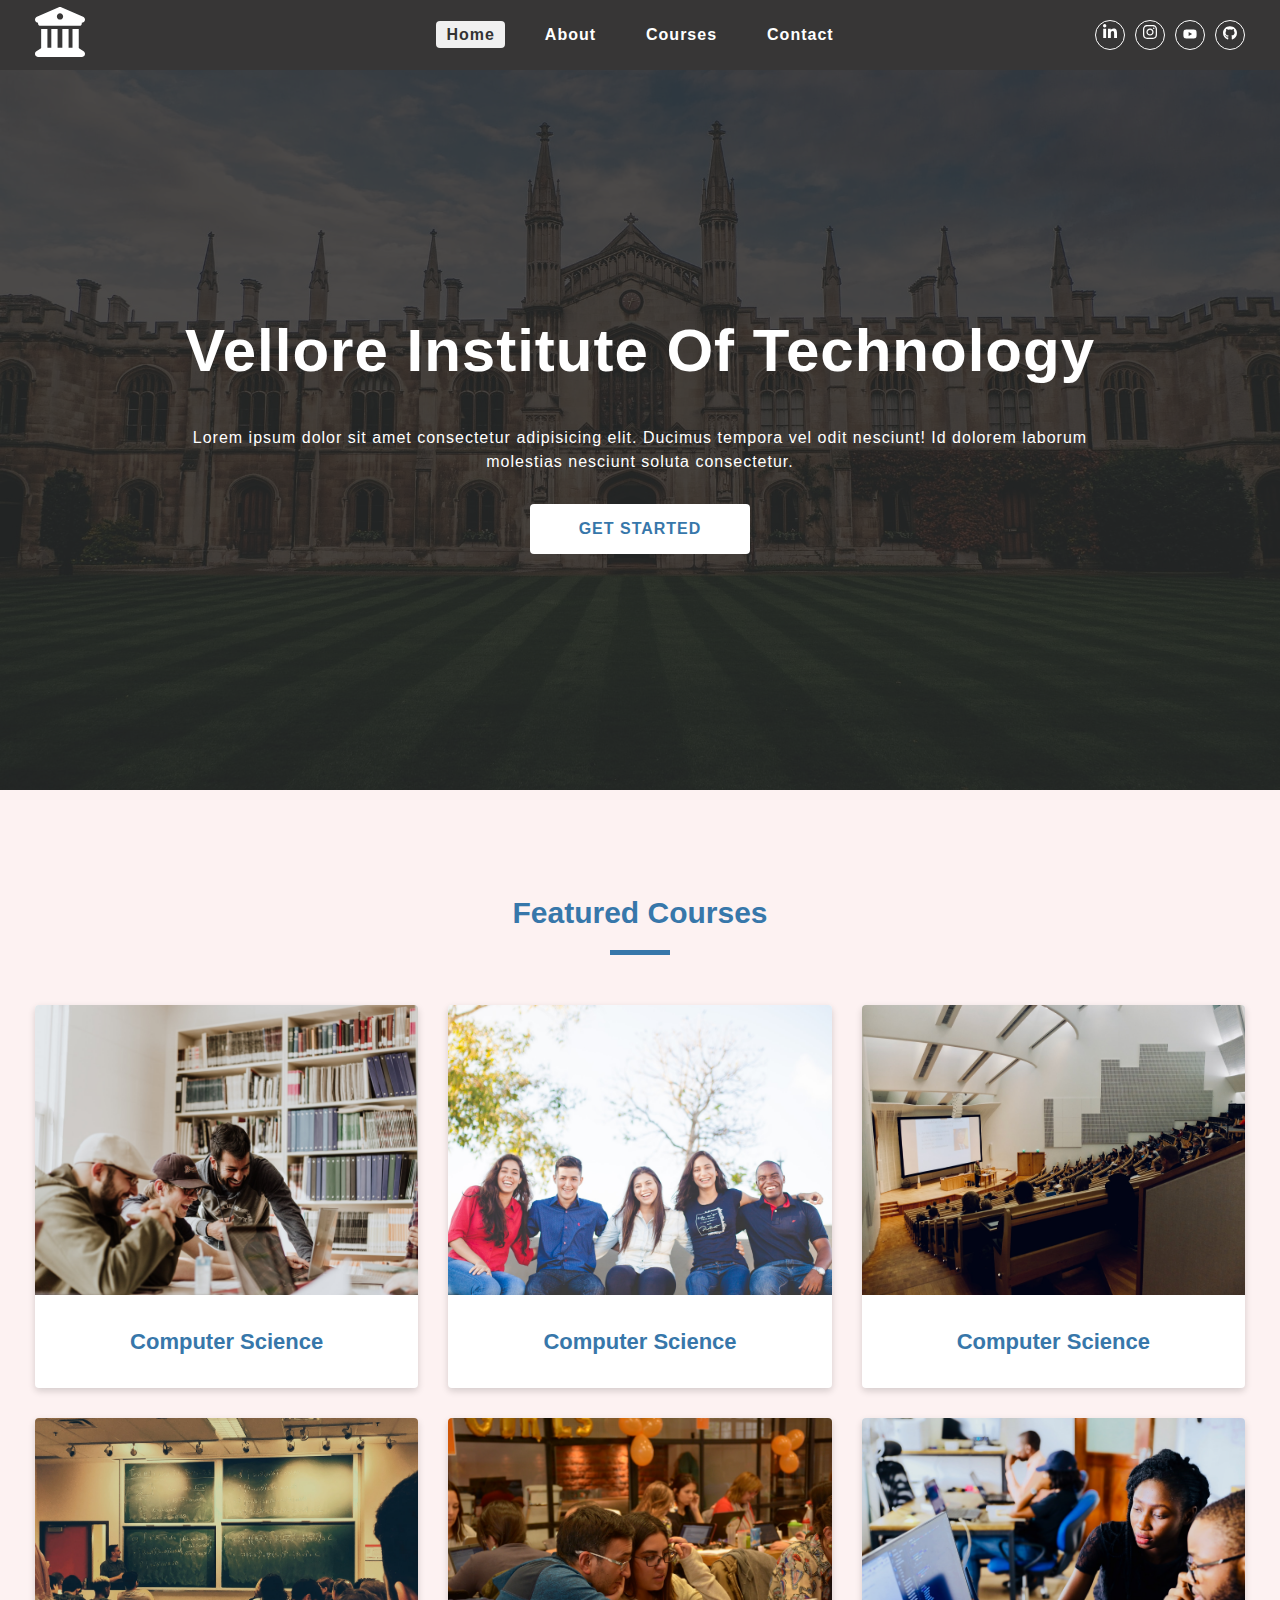
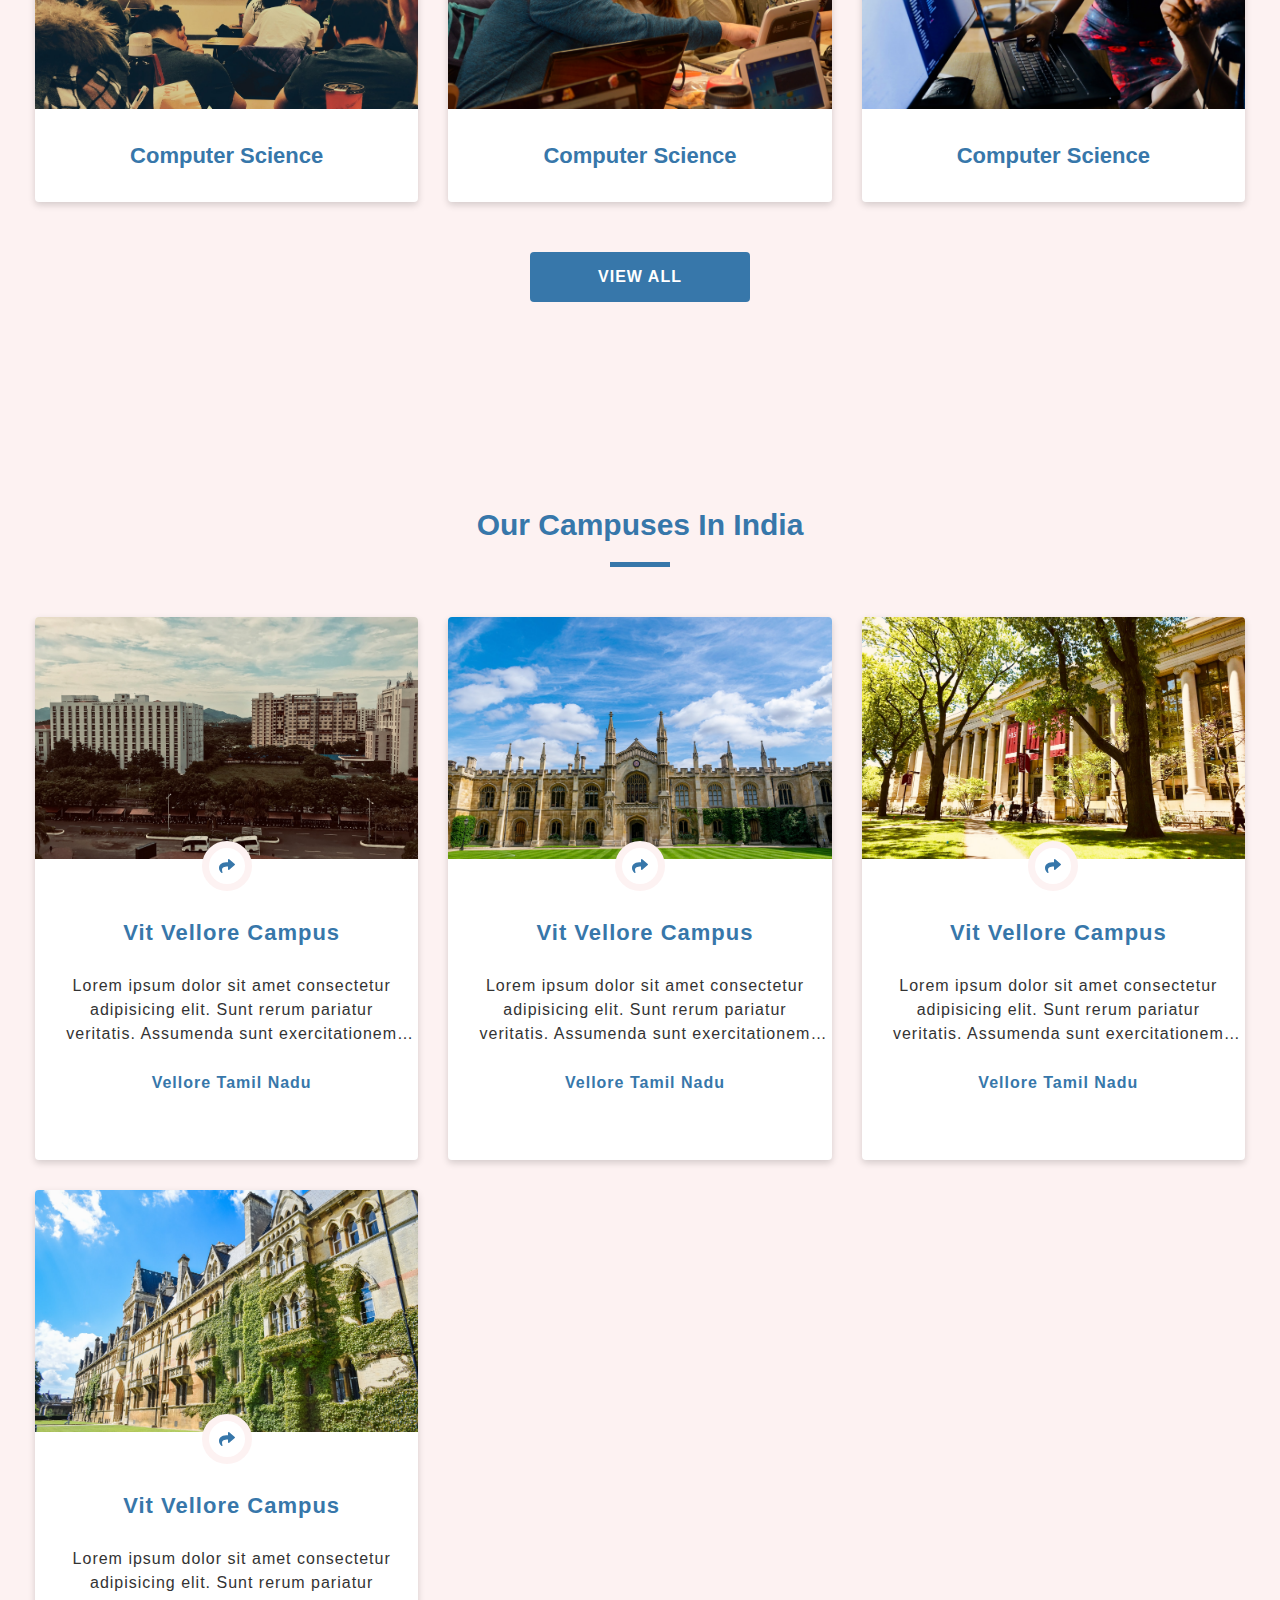
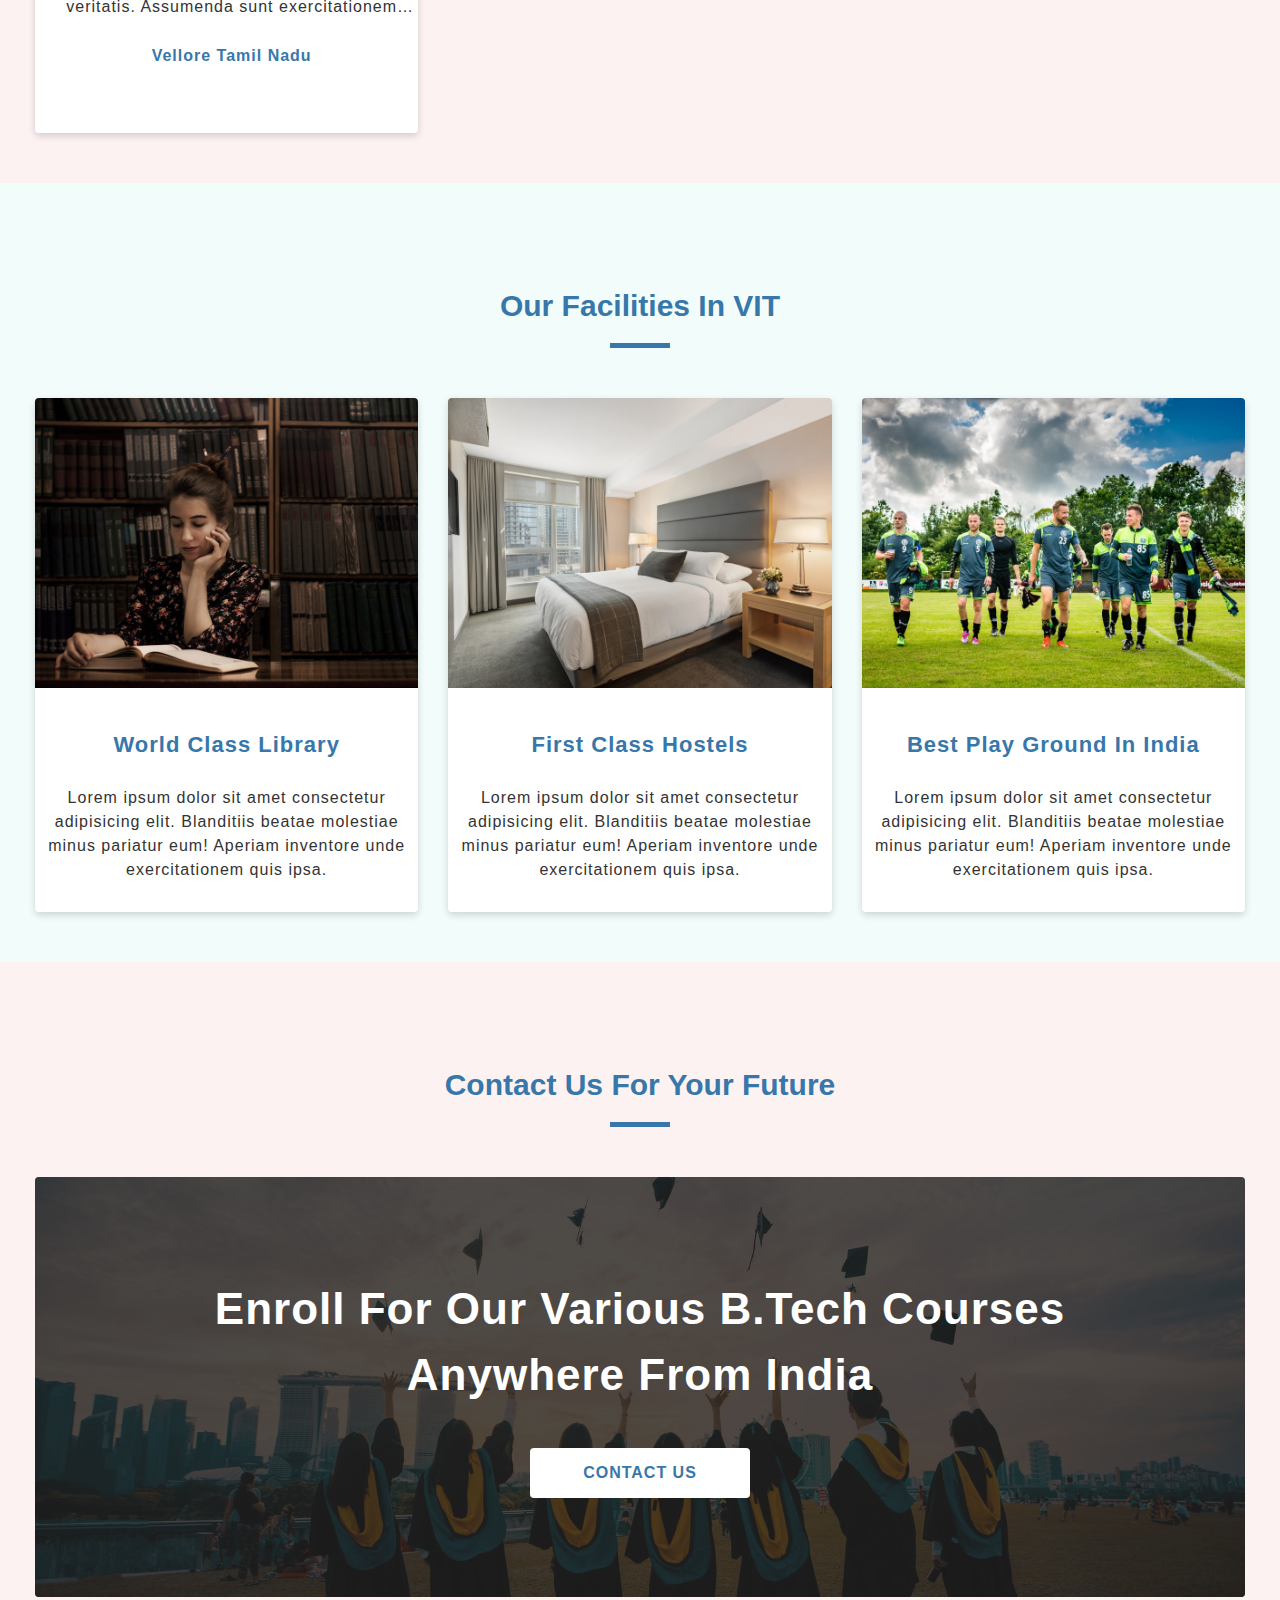
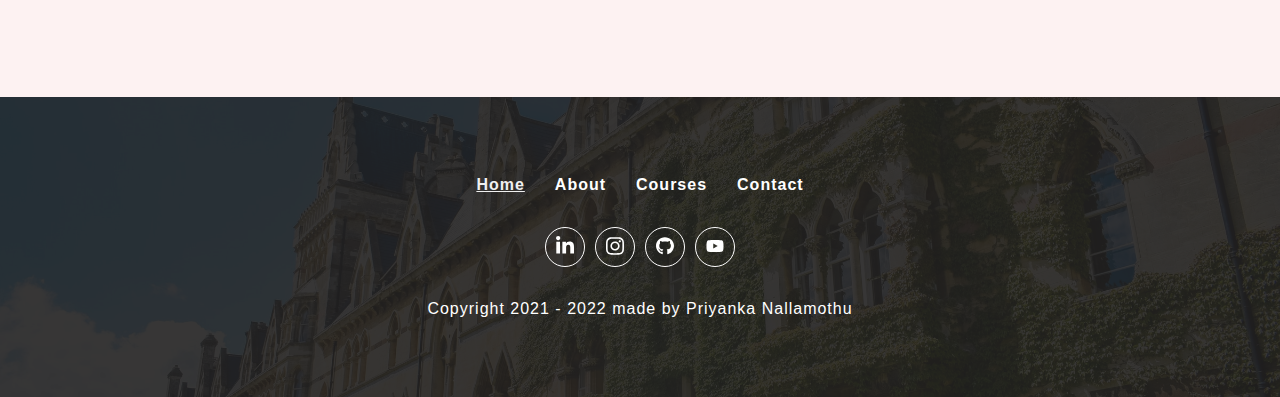
<file: starter/index.html>
<!DOCTYPE html>
<html lang="en">
  <head>
    <meta charset="UTF-8" />
    <meta http-equiv="X-UA-Compatible" content="IE=edge" />
    <meta name="viewport" content="width=device-width, initial-scale=1.0" />
    <link rel="shortcut icon" href="./icons/university.svg" type="image/x-icon">
    <link rel="stylesheet" href="./css/style.css">
    <link rel="stylesheet" href="./css/navbar.css">
    <link rel="stylesheet" href="./css/common.css">
    <link rel="stylesheet" href="./css/sidebar.css">
    <link rel="stylesheet" href="./css/footer.css">
    <link rel="stylesheet" href="./css/home.css">
     
    <title>JavaScript Project</title>
  </head>
  <body>
    <!-- total 4 separate 4 divs all in one div-->
   <!-- nav section start -->
   <nav class="nav-container">
    <div class="nav-center wrapper">
      <div class="logo-section">
        <a href="./"
          ><img
            src="./icons//university.svg"
            alt="university logo"
            class="logo"
        /></a>
      </div>
      <div class="hamburger">
        <img src="./icons/bars.svg" alt="sidebar button"/>
      </div>
      <div class="nav-links-main">
        <ul class="nav-links">
          <li><a class="nav-link active" href="./">Home</a></li>
          <li><a class="nav-link" href="./about.html">about</a></li>
          <li><a class="nav-link" href="./course.html">courses</a></li>
          <li><a class="nav-link" href="./contact.html">contact</a></li>
        </ul>
      </div>
      <div class="nav-social-links-main">
        <ul class="nav-social-links">
          <li class="nav-social-link">
            <a
              href="https://www.linkedin.com/in/priyankanallamothu"
              target="_blank"
            >
              <img src="./icons/linkedin.svg" alt="linkedin" />
            </a>
          </li>
          <li class="nav-social-link">
            <a
              href="https://www.instagram.com/accounts/emailsignup/"
              target="_blank"
            >
              <img src="./icons/instagram.svg" alt="instagram" />
            </a>
          </li>
          <li class="nav-social-link">
            <a
              href="https://www.youtube.com/"
              target="_blank"
            >
              <img src="./icons/youtube.svg" alt="youtube" />
            </a>
          </li>
          <li class="nav-social-link">
            <a href="https://github.com/priyankagit09" target="_blank">
              <img src="./icons/github.svg" alt="github" />
            </a>
          </li>
        </ul>
      </div>
    </div>
  </nav>
  <!-- nav section end -->

  <!-- sidebar section start -->
  <aside class="sidebar-container">
    <div class="sidebar-center wrapper">
      <div class="side-header">
        <div class="logo-section">
          <a href="#home"
            ><img
              src="./icons//university.svg"
              alt="university logo"
              class="logo"
          /></a>
        </div>
        <div class="close-button">
          <img src="./icons/close.svg" alt="sidebar close" />
        </div>
      </div>
      <div class="sidebar-content">
        <div class="sidebar-links-main paddingTopMobile-fifty">
          <ul class="sidebar-links">
            <li><a class="nav-link active" href="./">Home</a></li>
            <li><a class="nav-link" href="./about.html">about</a></li>
            <li><a class="nav-link" href="./course.html">courses</a></li>
            <li><a class="nav-link" href="./contact.html">contact</a></li>
          </ul>
        </div>
      </div>
    </div>
  </aside>
  <!-- sidebar section end -->


 











      


   <div class="home-page page-hero-container">
        <div class="page hero">
          <div class="hero-img-component">
            <div class="img-container">
              <img src="./assets/university-banner.jpeg" alt="university-page">
            </div>
          </div> 

          <div class="hero-box">
            <div class="hero-content text-center wrapper text-container">
              <h1 class="heading">Vellore Institute of Technology</h1>
              <p class="desc">Lorem ipsum dolor sit amet consectetur adipisicing elit. Ducimus tempora vel odit nesciunt! Id dolorem laborum molestias nesciunt soluta consectetur.</p>
            
              <div class="button-container">
                <a href="" class="button-primary-light home-button">Get started</a>
              </div>
            </div>
    
           </div> 
        </div>
       </div>

          
       <div class="featured-courses-container light-pink-background">
        <div class="featured-courses-center wrapper">
          <div class="section-title paddingTopDesktop-hundred paddingTopMobile-fifty">
            <h3 class="title">featured courses</h3>
            <div class="underline"></div>
          </div>
          <section class="featured-coures paddingTopDesktop-fifty paddingBottomDesktop-fifty paddingBottomMobile-fifty paddingTopMobile-fifty three-column-layout">
            <article class="single-course">
              <div class="img-conatiner">
            <img src="./assets/course-1.jpeg" alt="course-one">
          </div>
          <div class="course-title">
            <p>computer science</p>
          </div>  
          </article>
          <article class="single-course">
            <div class="img-conatiner">
          <img src="./assets/course-2.jpeg" alt="course-two">
        </div>
        <div class="course-title">
          <p>computer science</p>
        </div>  
        </article>
        <article class="single-course">
          <div class="img-conatiner">
        <img src="./assets/course-3.jpeg" alt="course-three">
      </div>
      <div class="course-title">
        <p>computer science</p>
      </div>  
      </article>
      <article class="single-course">
        <div class="img-conatiner">
      <img src="./assets/course-4.jpeg" alt="course-four">
    </div>
    <div class="course-title">
      <p>computer science</p>
    </div>  
    </article>
    <article class="single-course">
      <div class="img-conatiner">
    <img src="./assets/course-5.jpeg" alt="course-five">
  </div>
  <div class="course-title">
    <p>computer science</p>
  </div>  
  </article>
  <article class="single-course">
    <div class="img-conatiner">
  <img src="./assets/course-6.jpeg" alt="course-six">
</div>
<div class="course-title">
  <p>computer science</p>
</div>  
</article>
          </section>
          <div class="paddingBottomMobile-fifty paddingBottomDesktop-hundred text-center">
            <a href="./course.html" class="button-primary-dark">View all</a>
          </div>
        </div>
      </div>


      <div class="our-campus-conatiner light-pink-background">
        <div class="our-campus-center wrapper">
          <div class="section-title paddingTopDesktop-hundred paddingTopMobile-fifty">
            <h3 class="title">our campuses in india</h3>
            <div class="underline"></div>
          </div>
          <section class="our-campuses paddingTopDesktop-fifty paddingBottomDesktop-fifty paddingBottomMobile-fifty paddingTopMobile-fifty three-column-layout">
          <article class="each-campus">
            <div class="img-conatiner">
              <img src="./assets/campus-1.jpeg" alt="campus-one">
             <a href="#" class="share-icon-campus"><img src="./icons/share.svg" alt=""></a>
            </div>
            <div class="campus-info text-center">
              <h2 class="campus-title">vit vellore campus</h2>
             <p class="desc">Lorem ipsum dolor sit amet consectetur adipisicing elit. Sunt rerum pariatur veritatis. Assumenda sunt exercitationem eos, aperiam quibusdam repellat tenetur?</p>
            <h4 class="address">Vellore Tamil Nadu</h4>
            </div>
          </article>
          <article class="each-campus">
            <div class="img-conatiner">
              <img src="./assets/campus-2.jpeg" alt="campus-one">
             <a href="#" class="share-icon-campus"><img src="./icons/share.svg" alt=""></a>
            </div>
            <div class="campus-info text-center">
              <h2 class="campus-title">vit vellore campus</h2>
             <p class="desc">Lorem ipsum dolor sit amet consectetur adipisicing elit. Sunt rerum pariatur veritatis. Assumenda sunt exercitationem eos, aperiam quibusdam repellat tenetur?</p>
            <h4 class="address">Vellore Tamil Nadu</h4>
            </div>
          </article><article class="each-campus">
            <div class="img-conatiner">
              <img src="./assets/campus-3.jpeg" alt="campus-one">
             <a href="#" class="share-icon-campus"><img src="./icons/share.svg" alt=""></a>
            </div>
            <div class="campus-info text-center">
              <h2 class="campus-title">vit vellore campus</h2>
             <p class="desc">Lorem ipsum dolor sit amet consectetur adipisicing elit. Sunt rerum pariatur veritatis. Assumenda sunt exercitationem eos, aperiam quibusdam repellat tenetur?</p>
            <h4 class="address">Vellore Tamil Nadu</h4>
            </div>
          </article><article class="each-campus">
            <div class="img-conatiner">
              <img src="./assets/campus-4.jpeg" alt="campus-one">
             <a href="#" class="share-icon-campus"><img src="./icons/share.svg" alt=""></a>
            </div>
            <div class="campus-info text-center">
              <h2 class="campus-title">vit vellore campus</h2>
             <p class="desc">Lorem ipsum dolor sit amet consectetur adipisicing elit. Sunt rerum pariatur veritatis. Assumenda sunt exercitationem eos, aperiam quibusdam repellat tenetur?</p>
            <h4 class="address">Vellore Tamil Nadu</h4>
            </div>
          </article>
        </section>
        </div>
      </div>


       <div class="our-facilities-section light-blue-background">
        <div class="our-facilities-center wrapper">
          <div class="section-title paddingTopDesktop-hundred paddingTopMobile-fifty">
            <h3 class="title">our facilities in VIT</h3>
            <div class="underline"></div>
          </div>
          <section class="our-facilities paddingTopDesktop-fifty paddingBottomDesktop-fifty paddingBottomMobile-fifty paddingTopMobile-fifty three-column-layout">
            <article class="each-facility">
              <div class="img-conatiner">
                <img src="./assets/facility-1.jpeg" alt="">
                </div>
                <div class="facility-info text-center paddingTopDesktop-fourty paddingBottomDesktop-thirty paddingBottomMobile-thirty paddingTopMobile-thirty">
                  <h3 class="facility-title">world class library</h3>
                  <p class="facility-desc">Lorem ipsum dolor sit amet consectetur adipisicing elit. Blanditiis beatae molestiae minus pariatur eum! Aperiam inventore unde exercitationem quis ipsa.</p>
                </div>

            </article>
            <article class="each-facility">
              <div class="img-conatiner">
                <img src="./assets/facility-2.jpeg" alt="">
                </div>
                <div class="facility-info text-center paddingTopDesktop-fourty paddingBottomDesktop-thirty paddingBottomMobile-thirty paddingTopMobile-thirty">
                  <h3 class="facility-title">First Class Hostels</h3>
                  <p class="facility-desc">Lorem ipsum dolor sit amet consectetur adipisicing elit. Blanditiis beatae molestiae minus pariatur eum! Aperiam inventore unde exercitationem quis ipsa.</p>
                </div>

            </article>
            <article class="each-facility">
              <div class="img-conatiner">
                <img src="./assets/facility-3.jpeg" alt="">
                </div>
                <div class="facility-info text-center paddingTopDesktop-fourty paddingBottomDesktop-thirty paddingBottomMobile-thirty paddingTopMobile-thirty">
                  <h3 class="facility-title">Best Play Ground in India</h3>
                  <p class="facility-desc">Lorem ipsum dolor sit amet consectetur adipisicing elit. Blanditiis beatae molestiae minus pariatur eum! Aperiam inventore unde exercitationem quis ipsa.</p>
                </div>

            </article>
          </section>
        </div>
       </div>

        
      
      
      
      
      
      
      
      
      
      
      
      
      
      
      <div class="contact-promotion-container light-pink-background">
          <div class="contact-promotion-center wrapper">
            <div class="section-title paddingTopDesktop-hundred paddingTopMobile-fifty">
              <h3 class="title">contact us for your future</h3>
             <div class="underline"></div>
            </div>
            <section class="contact-promotion paddingTopDesktop-fifty paddingTopMobile-fifty paddingBottomDesktop-hundred paddingBottomMobile-fifty">
              <div class="contact-promo-img">
                <img src="./assets/contact-promotion.jpeg" alt="contact-promotion">
               <div class="contact-info-container text-container">
                <h2 class="contact-heading">enroll for our various b.tech courses anywhere from india</h2>
               <a href="./contact.html" class="button-primary-light">Contact us</a> 
              </div>


              </div>
            </section>
          </div>
        </div> 

        
       
       













     <footer class="footer-container">
     <div class="footer-center wrapper">
      <div class="footer-links-main">
        <ul class="footer-links">
          <li><a href="./" class="footer-link active">Home</a></li>
          <li><a href="./" class="footer-link">About</a></li>
          <li><a href="./" class="footer-link">Courses</a></li>
          <li><a href="./" class="footer-link">Contact</a></li>
     
          
        </ul>
      </div>

       <div class="social-links-main">
        <ul class="social-links">
          <li class="social-link"><a href="#"><img src="./icons/linkedin.svg" alt="instagram"/></a></li>
          <li class="social-link"><a href="#"><img src="./icons/instagram.svg" alt="linkedin"/></a></li>
          <li class="social-link"><a href="#"><img src="./icons/github.svg" alt="github"/></a></li>
          <li class="social-link"><a href="#"><img src="./icons/youtube.svg" alt="youtube"/></a></li>
         
        </ul>
       </div>

     <div class="footer-copy-right">
      <p>Copyright 2021 - <span class="copyright-date">2022</span>
      made by Priyanka Nallamothu
      </p>
     </div>
     </div>
     </footer> 
    <script src="./js/app.js"></script>
  </body>
</html>
</file>
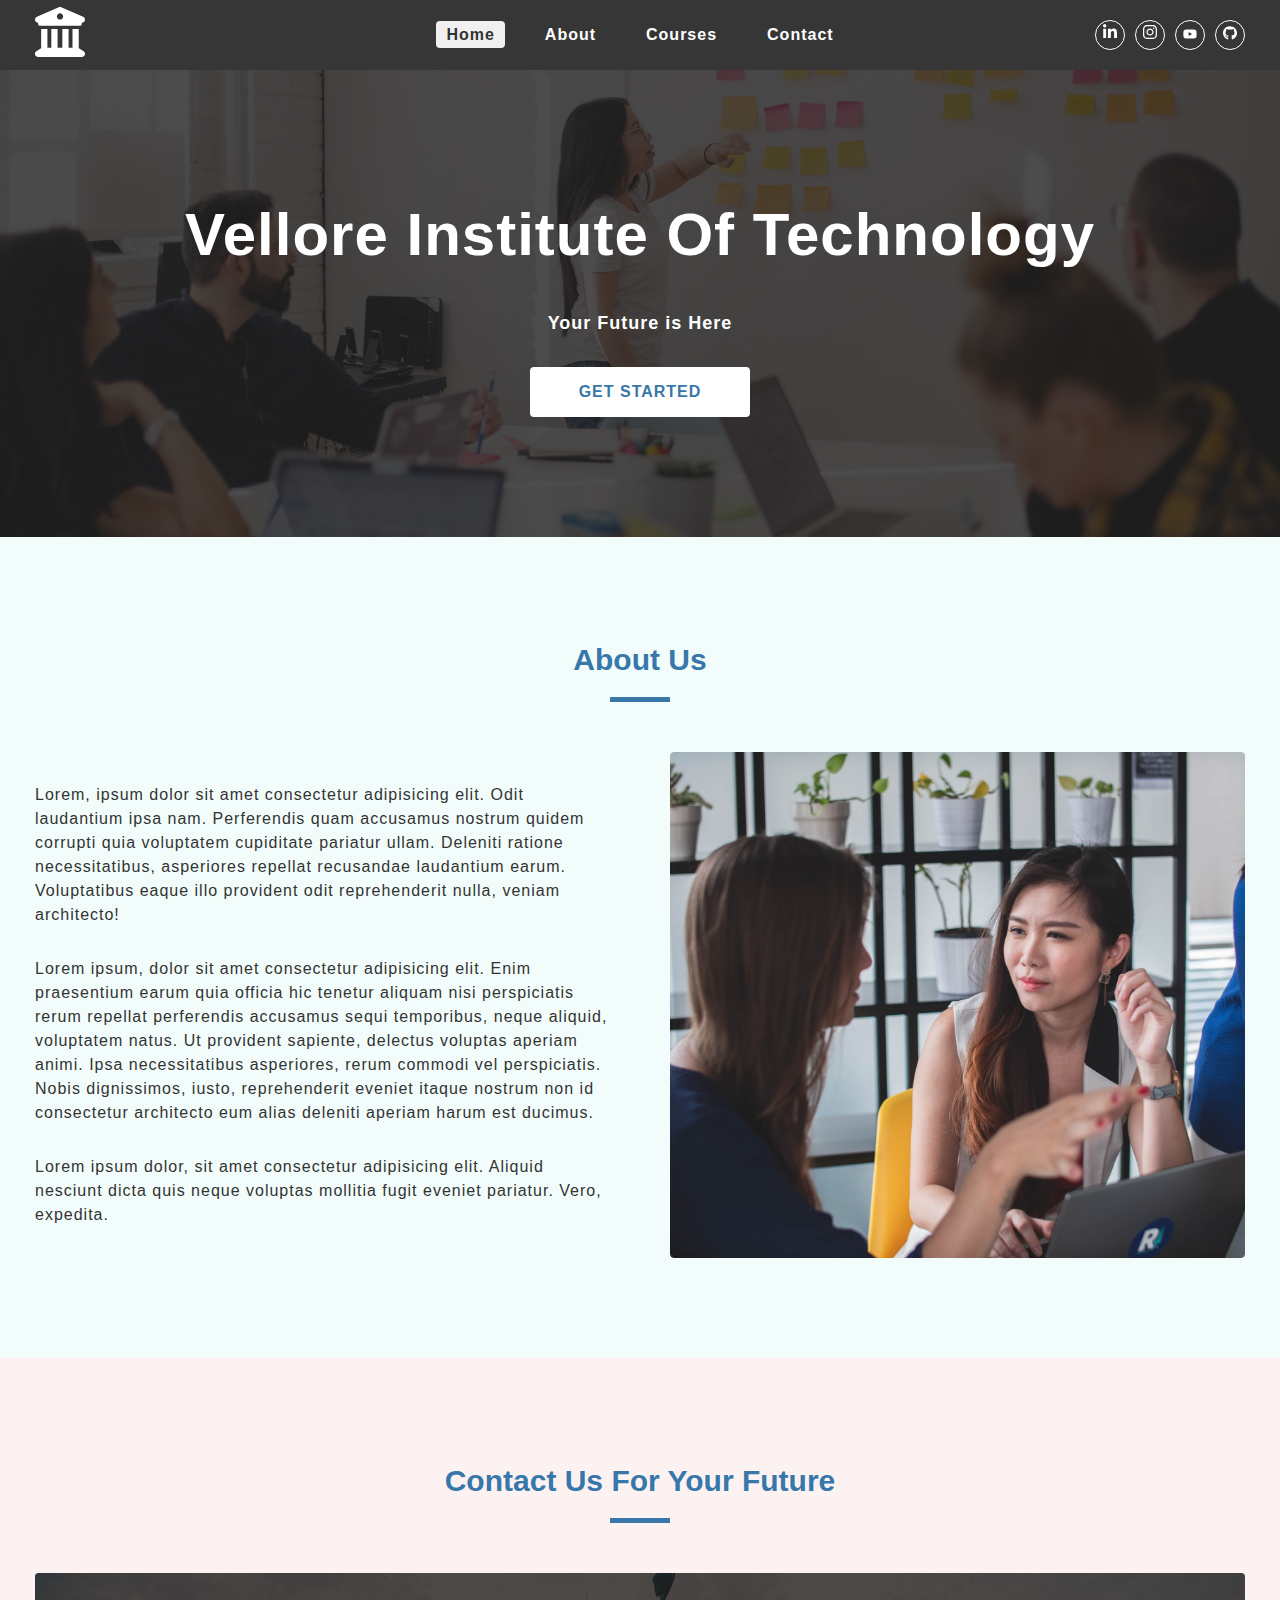
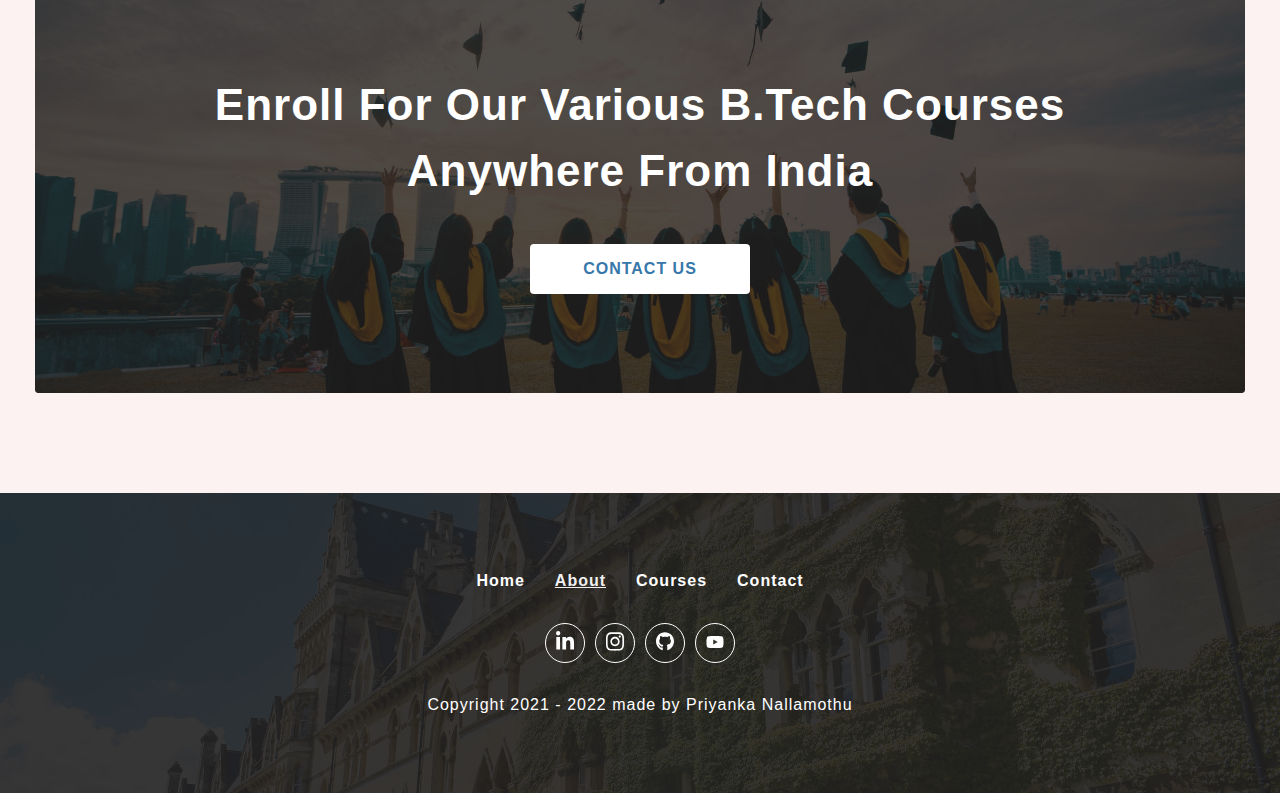
<file: starter/about.html>
<!DOCTYPE html>
<html lang="en">
  <head>
    <meta charset="UTF-8" />
    <meta http-equiv="X-UA-Compatible" content="IE=edge" />
    <meta name="viewport" content="width=device-width, initial-scale=1.0" />
    <link rel="shortcut icon" href="./icons/university.svg" type="image/x-icon">
    <link rel="stylesheet" href="./css/style.css">
    <link rel="stylesheet" href="./css/navbar.css">
    <link rel="stylesheet" href="./css/common.css">
    <link rel="stylesheet" href="./css/sidebar.css">
    <link rel="stylesheet" href="./css/footer.css">
    <link rel="stylesheet" href="./css/single-featured.css">
    <title>JavaScript Project About Page</title>
  </head>
  <body>
    <!-- total 4 separate 4 divs all in one div-->
   <!-- nav section start -->
   <nav class="nav-container">
    <div class="nav-center wrapper">
      <div class="logo-section">
        <a href="./"
          ><img
            src="./icons//university.svg"
            alt="university logo"
            class="logo"
        /></a>
      </div>
      <div class="hamburger" id="hello">
        <img src="./icons/bars.svg" alt="sidebar button"/>
      </div>
      <div class="nav-links-main">
        <ul class="nav-links">
          <li><a class="nav-link active" href="./">Home</a></li>
          <li><a class="nav-link" href="./about.html">about</a></li>
          <li><a class="nav-link" href="./course.html">courses</a></li>
          <li><a class="nav-link" href="./contact.html">contact</a></li>
        </ul>
      </div>
      <div class="nav-social-links-main">
        <ul class="nav-social-links">
          <li class="nav-social-link">
            <a
              href="https://www.linkedin.com/in/priyankanallamothu"
              target="_blank"
            >
              <img src="./icons/linkedin.svg" alt="linkedin" />
            </a>
          </li>
          <li class="nav-social-link">
            <a
              href="https://www.instagram.com/accounts/emailsignup/"
              target="_blank"
            >
              <img src="./icons/instagram.svg" alt="instagram" />
            </a>
          </li>
          <li class="nav-social-link">
            <a
              href="https://www.youtube.com/"
              target="_blank"
            >
              <img src="./icons/youtube.svg" alt="youtube" />
            </a>
          </li>
          <li class="nav-social-link">
            <a href="https://github.com/priyankagit09" target="_blank">
              <img src="./icons/github.svg" alt="github" />
            </a>
          </li>
        </ul>
      </div>
    </div>
  </nav>  



  
    <aside class="sidebar-container">
      <div class="sidebar-center wrapper">
        <div class="side-header">
          <div class="logo-section">
            <a href="#home"
              ><img
                src="./icons//university.svg"
                alt="university logo"
                class="logo"
            /></a>
          </div>
          <div class="close-button">
            <img src="./icons/close.svg" alt="sidebar close" />
          </div>
        </div>
        <div class="sidebar-content">
          <div class="sidebar-links-main paddingTopMobile-fifty">
            <ul class="sidebar-links">
              <li><a class="nav-link active" href="./">Home</a></li>
              <li><a class="nav-link" href="./about.html">about</a></li>
              <li><a class="nav-link" href="./course.html">courses</a></li>
              <li><a class="nav-link" href="./contact.html">contact</a></li>
            </ul>
          </div>
        </div>
      </div>
    </aside>
      




 <div class="page-hero-container">
  <div class="page hero">
    <div class="hero-img-component">
      <div class="img-container">
        <img src="./assets/about-banner.jpeg" alt="university-page">
      </div>
    </div>

    <div class="hero-box">
      <div class="hero-content text-center wrapper">
        <h1 class="heading">Vellore Institute of Technology</h1>
        <p class="small-heading">Your Future is Here</p>
      
        <div class="button-container">
          <a href="" class="button-primary-light">Get started</a>
        </div>
      </div>

     </div> 
  </div>
 </div>


        <!-- single featured component start -->
    <div
    class="single-featured-container reverse-content light-blue-background"
  >
    <div class="single-featured-center wrapper">
      <div
        class="section-title paddingTopDesktop-hundred paddingTopMobile-fifty"
      >
        <h3 class="title">about us</h3>
        <div class="underline"></div>
      </div>
      <section
        class="single-featured paddingTopDesktop-fifty paddingBottomDesktop-hundred paddingTopMobile-fifty paddingBottomMobile-fifty"
      >
        <div
          class="image-component single-featured-image paddingBottomMobile-fifty"
        >
          <img
            src="./assets/about-section.jpeg"
            alt="about section featured content"
          />
        </div>
        <div class="single-featured-text-component">
          <div class="featured-center">
            <div class="about-info">
              <p>
                Lorem, ipsum dolor sit amet consectetur adipisicing elit. Odit
                laudantium ipsa nam. Perferendis quam accusamus nostrum quidem
                corrupti quia voluptatem cupiditate pariatur ullam. Deleniti
                ratione necessitatibus, asperiores repellat recusandae
                laudantium earum. Voluptatibus eaque illo provident odit
                reprehenderit nulla, veniam architecto!
              </p>
              <p>
                Lorem ipsum, dolor sit amet consectetur adipisicing elit. Enim
                praesentium earum quia officia hic tenetur aliquam nisi
                perspiciatis rerum repellat perferendis accusamus sequi
                temporibus, neque aliquid, voluptatem natus. Ut provident
                sapiente, delectus voluptas aperiam animi. Ipsa necessitatibus
                asperiores, rerum commodi vel perspiciatis. Nobis dignissimos,
                iusto, reprehenderit eveniet itaque nostrum non id consectetur
                architecto eum alias deleniti aperiam harum est ducimus.
              </p>
              <p>
                Lorem ipsum dolor, sit amet consectetur adipisicing elit.
                Aliquid nesciunt dicta quis neque voluptas mollitia fugit
                eveniet pariatur. Vero, expedita.
              </p>
            </div>
          </div>
        </div>
      </section>
    </div>
  </div>
  <!-- single featured component end -->

        
     
 

  <div class="contact-promotion-container light-pink-background">
    <div class="contact-promotion-center wrapper">
      <div class="section-title paddingTopDesktop-hundred paddingTopMobile-fifty">
        <h3 class="title">contact us for your future</h3>
       <div class="underline"></div>
      </div>
      <section class="contact-promotion paddingTopDesktop-fifty paddingTopMobile-fifty paddingBottomDesktop-hundred paddingBottomMobile-fifty">
        <div class="contact-promo-img">
          <img src="./assets/contact-promotion.jpeg" alt="contact-promotion">
         <div class="contact-info-container text-container">
          <h2 class="contact-heading">enroll for our various b.tech courses anywhere from india</h2>
         <a href="./contact.html" class="button-primary-light">Contact us</a> 
        </div>


        </div>
      </section>
    </div>
  </div> 








     <footer class="footer-container">
     <div class="footer-center wrapper">
      <div class="footer-links-main">
        <ul class="footer-links">
          <li><a href="./" class="footer-link">Home</a></li>
          <li><a href="./about.html" class="footer-link active">About</a></li>
          <li><a href="./course.html" class="footer-link">Courses</a></li>
          <li><a href="./contact.html" class="footer-link">Contact</a></li>
     
          
        </ul>
      </div>

       <div class="social-links-main">
        <ul class="social-links">
          <li class="social-link"><a href="#"><img src="./icons/linkedin.svg" alt="instagram"/></a></li>
          <li class="social-link"><a href="#"><img src="./icons/instagram.svg" alt="linkedin"/></a></li>
          <li class="social-link"><a href="#"><img src="./icons/github.svg" alt="github"/></a></li>
          <li class="social-link"><a href="#"><img src="./icons/youtube.svg" alt="youtube"/></a></li>
         
        </ul>
       </div>

     <div class="footer-copy-right">
      <p>Copyright 2021 - <span class="copyright-date">2022</span>
      made by Priyanka Nallamothu
      </p>
     </div>
     </div>
     </footer>
     <script src="./js/app.js"></script>
  </body>
</html>
</file>
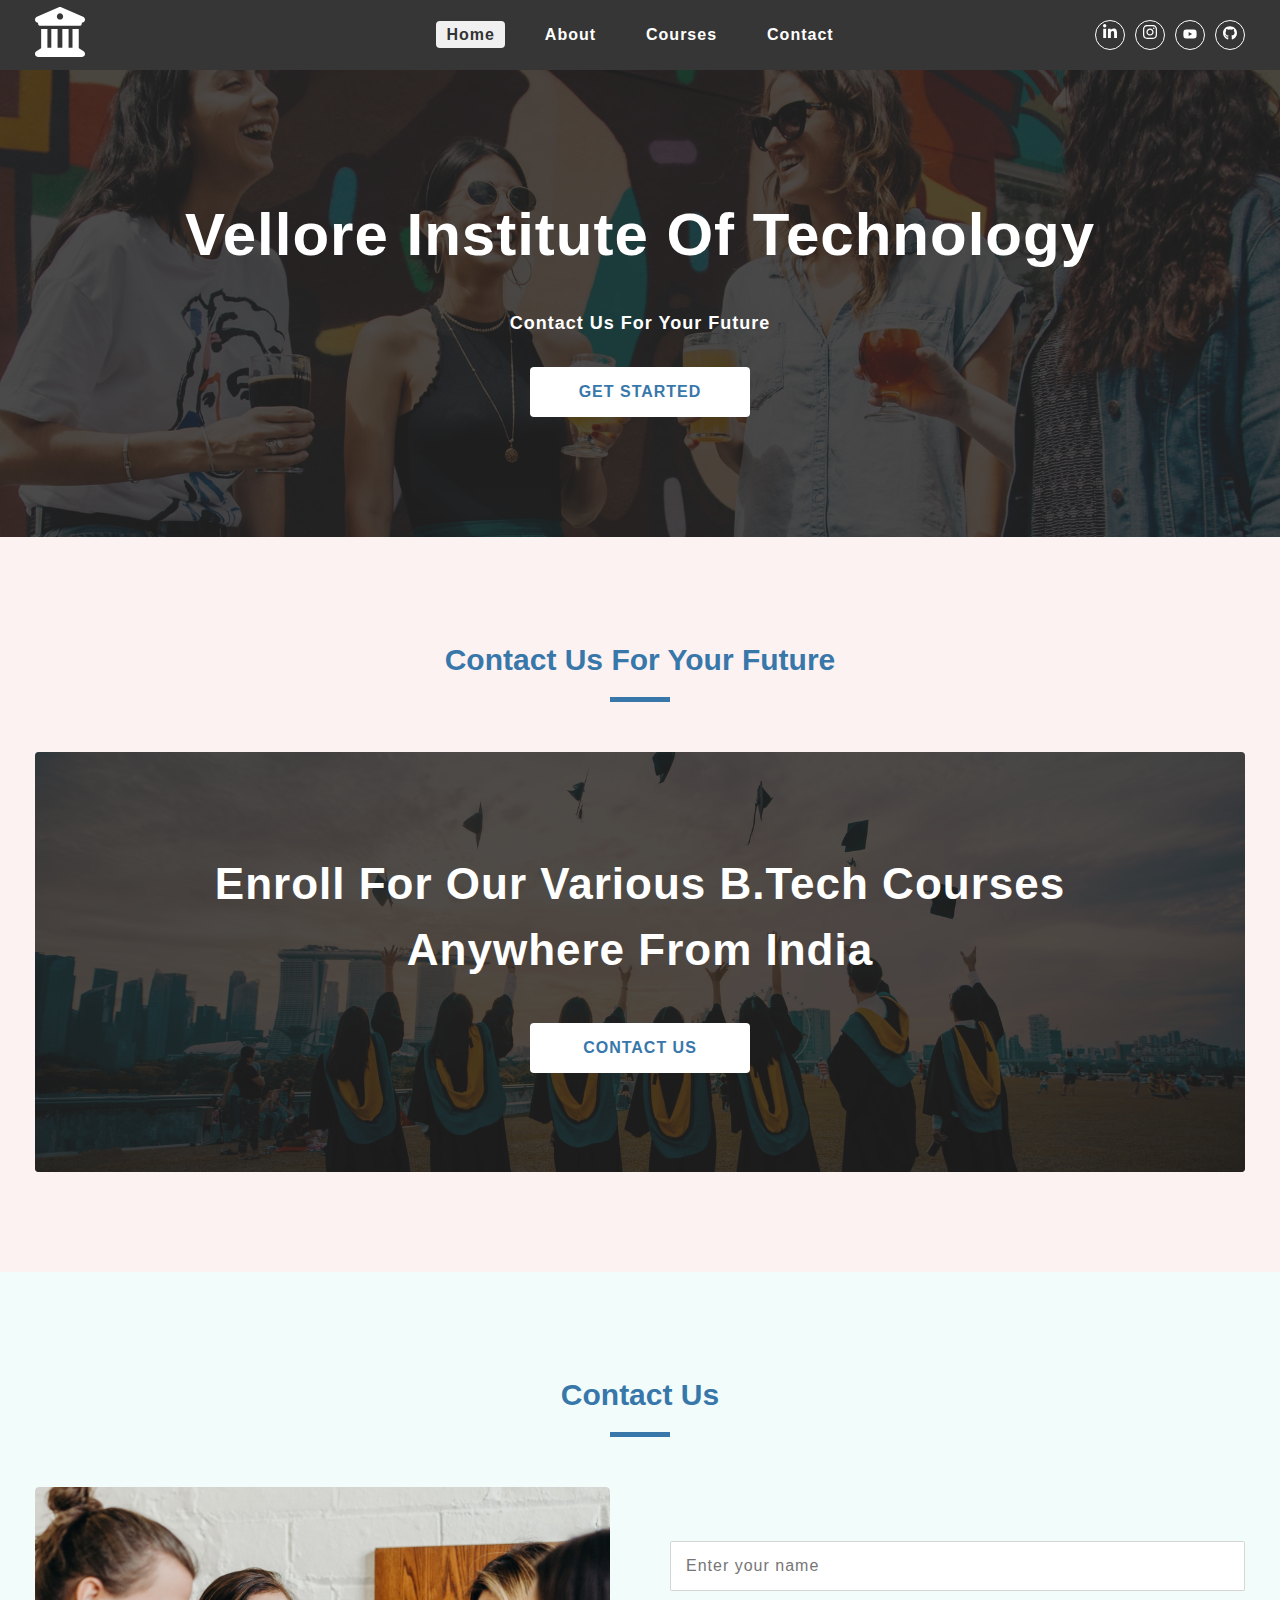
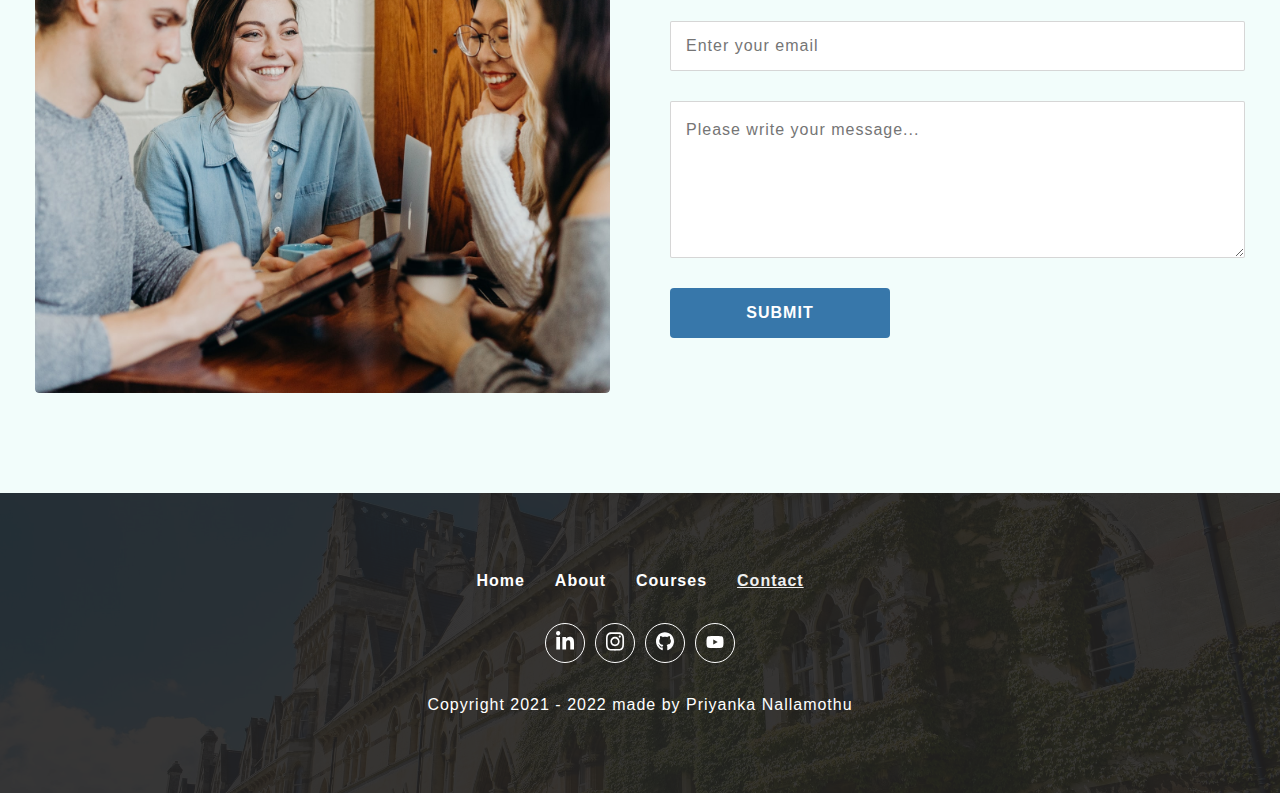
<file: starter/contact.html>
<!DOCTYPE html>
<html lang="en">
  <head>
    <meta charset="UTF-8" />
    <meta http-equiv="X-UA-Compatible" content="IE=edge" />
    <meta name="viewport" content="width=device-width, initial-scale=1.0" />
    <link rel="shortcut icon" href="./icons/university.svg" type="image/x-icon">
    <link rel="stylesheet" href="./css/style.css">
    <link rel="stylesheet" href="./css/navbar.css">
    <link rel="stylesheet" href="./css/common.css">
    <link rel="stylesheet" href="./css/sidebar.css">
    <link rel="stylesheet" href="./css/footer.css">
    <link rel="stylesheet" href="./css/single-featured.css">
    <title>JavaScript Project Contact Page</title>
  </head>
  <body>
    <!-- total 4 separate 4 divs all in one div-->
   <!-- nav section start -->
   <nav class="nav-container">
    <div class="nav-center wrapper">
      <div class="logo-section">
        <a href="./"
          ><img
            src="./icons//university.svg"
            alt="university logo"
            class="logo"
        /></a>
      </div>
      <div class="hamburger">
        <img src="./icons/bars.svg" alt="sidebar button"/>
      </div>
      <div class="nav-links-main">
        <ul class="nav-links">
          <li><a class="nav-link active" href="./">Home</a></li>
          <li><a class="nav-link" href="./about.html">about</a></li>
          <li><a class="nav-link" href="./course.html">courses</a></li>
          <li><a class="nav-link" href="./contact.html">contact</a></li>
        </ul>
      </div>
      <div class="nav-social-links-main">
        <ul class="nav-social-links">
          <li class="nav-social-link">
            <a
              href="https://www.linkedin.com/in/priyankanallamothu"
              target="_blank"
            >
              <img src="./icons/linkedin.svg" alt="linkedin" />
            </a>
          </li>
          <li class="nav-social-link">
            <a
              href="https://www.instagram.com/accounts/emailsignup/"
              target="_blank"
            >
              <img src="./icons/instagram.svg" alt="instagram" />
            </a>
          </li>
          <li class="nav-social-link">
            <a
              href="https://www.youtube.com/"
              target="_blank"
            >
              <img src="./icons/youtube.svg" alt="youtube" />
            </a>
          </li>
          <li class="nav-social-link">
            <a href="https://github.com/priyankagit09" target="_blank">
              <img src="./icons/github.svg" alt="github" />
            </a>
          </li>
        </ul>
      </div>
    </div>
  </nav>

     <!-- nav-bar-section-end -->
     <!-- sidebar-start -->
     
    

     <aside class="sidebar-container">
      <div class="sidebar-center wrapper">
        <div class="side-header">
          <div class="logo-section">
            <a href="#home"
              ><img
                src="./icons//university.svg"
                alt="university logo"
                class="logo"
            /></a>
          </div>
          <div class="close-button">
            <img src="./icons/close.svg" alt="sidebar close" />
          </div>
        </div>
        <div class="sidebar-content">
          <div class="sidebar-links-main paddingTopMobile-fifty">
            <ul class="sidebar-links">
              <li><a class="nav-link active" href="./">Home</a></li>
              <li><a class="nav-link" href="./about.html">about</a></li>
              <li><a class="nav-link" href="./course.html">courses</a></li>
              <li><a class="nav-link" href="./contact.html">contact</a></li>
            </ul>
          </div>
        </div>
      </div>
    </aside>

  
  <!-- sidebar-end -->
 
   <!-- page-hero-section-start -->
 <div class="page-hero-container">
  <div class="page hero">
    <div class="hero-img-component">
      <div class="img-container">
        <img src="./assets/contact-banner.jpeg" alt="university-page">
      </div>
    </div>

    <div class="hero-box">
      <div class="hero-content text-center wrapper">
        <h1 class="heading">Vellore Institute of Technology</h1>
        <p class="small-heading">Contact Us For Your Future</p>
      
        <div class="button-container">
          <a href="" class="button-primary-light">Get started</a>
        </div>
      </div>

     </div> 
  </div>
 </div>

<!-- page-hero-section-end -->
    
     
         <!-- contact-promotion-start -->

        <div class="contact-promotion-container light-pink-background">
          <div class="contact-promotion-center wrapper">
            <div class="section-title paddingTopDesktop-hundred paddingTopMobile-fifty">
              <h3 class="title">contact us for your future</h3>
             <div class="underline"></div>
            </div>
            <section class="contact-promotion paddingTopDesktop-fifty paddingTopMobile-fifty paddingBottomDesktop-hundred paddingBottomMobile-fifty">
              <div class="contact-promo-img">
                <img src="./assets/contact-promotion.jpeg" alt="contact-promotion">
               <div class="contact-info-container text-container">
                <h2 class="contact-heading">enroll for our various b.tech courses anywhere from india</h2>
               <a href="./contact.html" class="button-primary-light">Contact us</a> 
              </div>


              </div>
            </section>
          </div>
        </div> 
        <!-- contact-promotion-end -->


            <!-- single feature start -->


            <div class="single-featured-container light-blue-background">
              <div class="single-featured-center wrapper">
                <div
                  class="section-title paddingTopDesktop-hundred paddingTopMobile-fifty"
                >
                  <h3 class="title">contact us</h3>
                  <div class="underline"></div>
                </div>
                <section
                  class="single-featured paddingTopDesktop-fifty paddingBottomDesktop-hundred paddingTopMobile-fifty paddingBottomMobile-fifty"
                >
                  <div
                    class="image-component single-featured-image paddingBottomMobile-fifty"
                  >
                    <img
                      src="./assets/contact-section.jpeg"
                      alt="about section featured content"
                    />
                  </div>
                  <div class="single-featured-text-component">
                    <div class="featured-center">
                      <div class="about-info">
                        <form class="contact-us-form">
                          <input
                            type="text"
                            class="primary-input full-width-mobile full-width-desktop"
                            placeholder="Enter your name"
                            required
                          />
                          <input
                            type="email"
                            class="primary-input full-width-mobile full-width-desktop"
                            placeholder="Enter your email"
                            required
                          />
                          <textarea
                            name="message"
                            id="message"
                            cols="30"
                            rows="5"
                            class="primary-textarea full-width-mobile full-width-desktop"
                            placeholder="Please write your message..."
                          ></textarea>
                          <button class="button-primary-dark full-width-mobile">
                            submit
                          </button>
                        </form>
                      </div>
                    </div>
                  </div>
                </section>
              </div>
            </div>
            
          <!-- single feature end -->

    <!-- footer-section-start -->
     <footer class="footer-container">
     <div class="footer-center wrapper">
      <div class="footer-links-main">
        <ul class="footer-links">
          <li><a href="./" class="footer-link">Home</a></li>
          <li><a href="./about.html" class="footer-link">About</a></li>
          <li><a href="./course.html" class="footer-link">Courses</a></li>
          <li><a href="./contact.html" class="footer-link active">Contact</a></li>
     
          
        </ul>
      </div>

       <div class="social-links-main">
        <ul class="social-links">
          <li class="social-link"><a href="#"><img src="./icons/linkedin.svg" alt="instagram"/></a></li>
          <li class="social-link"><a href="#"><img src="./icons/instagram.svg" alt="linkedin"/></a></li>
          <li class="social-link"><a href="#"><img src="./icons/github.svg" alt="github"/></a></li>
          <li class="social-link"><a href="#"><img src="./icons/youtube.svg" alt="youtube"/></a></li>
         
        </ul>
       </div>

     <div class="footer-copy-right">
      <p>Copyright 2021 - <span class="copyright-date">2022</span>
      made by Priyanka Nallamothu
      </p>
     </div>
     </div>
     </footer>
     <!-- footer-section-end -->
     <script src="./js/app.js"></script>
  </body>
</html>
</file>
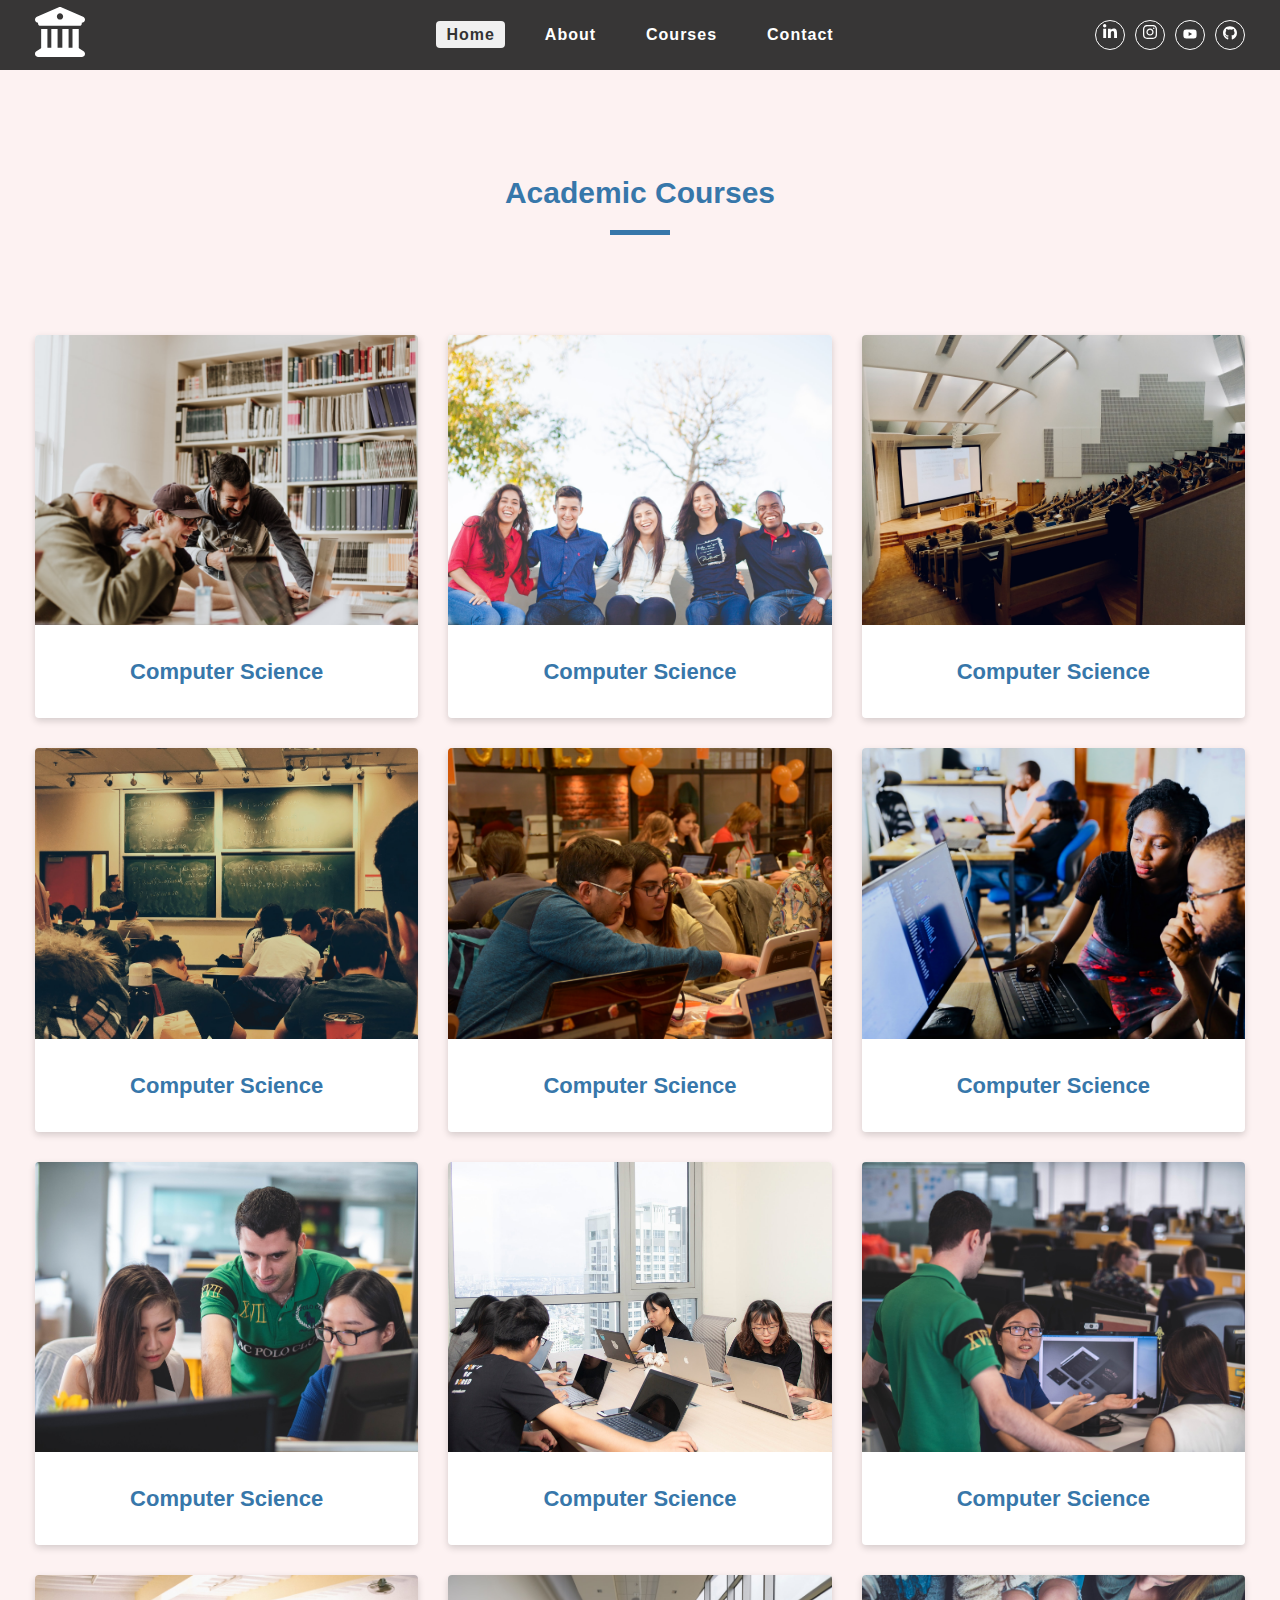
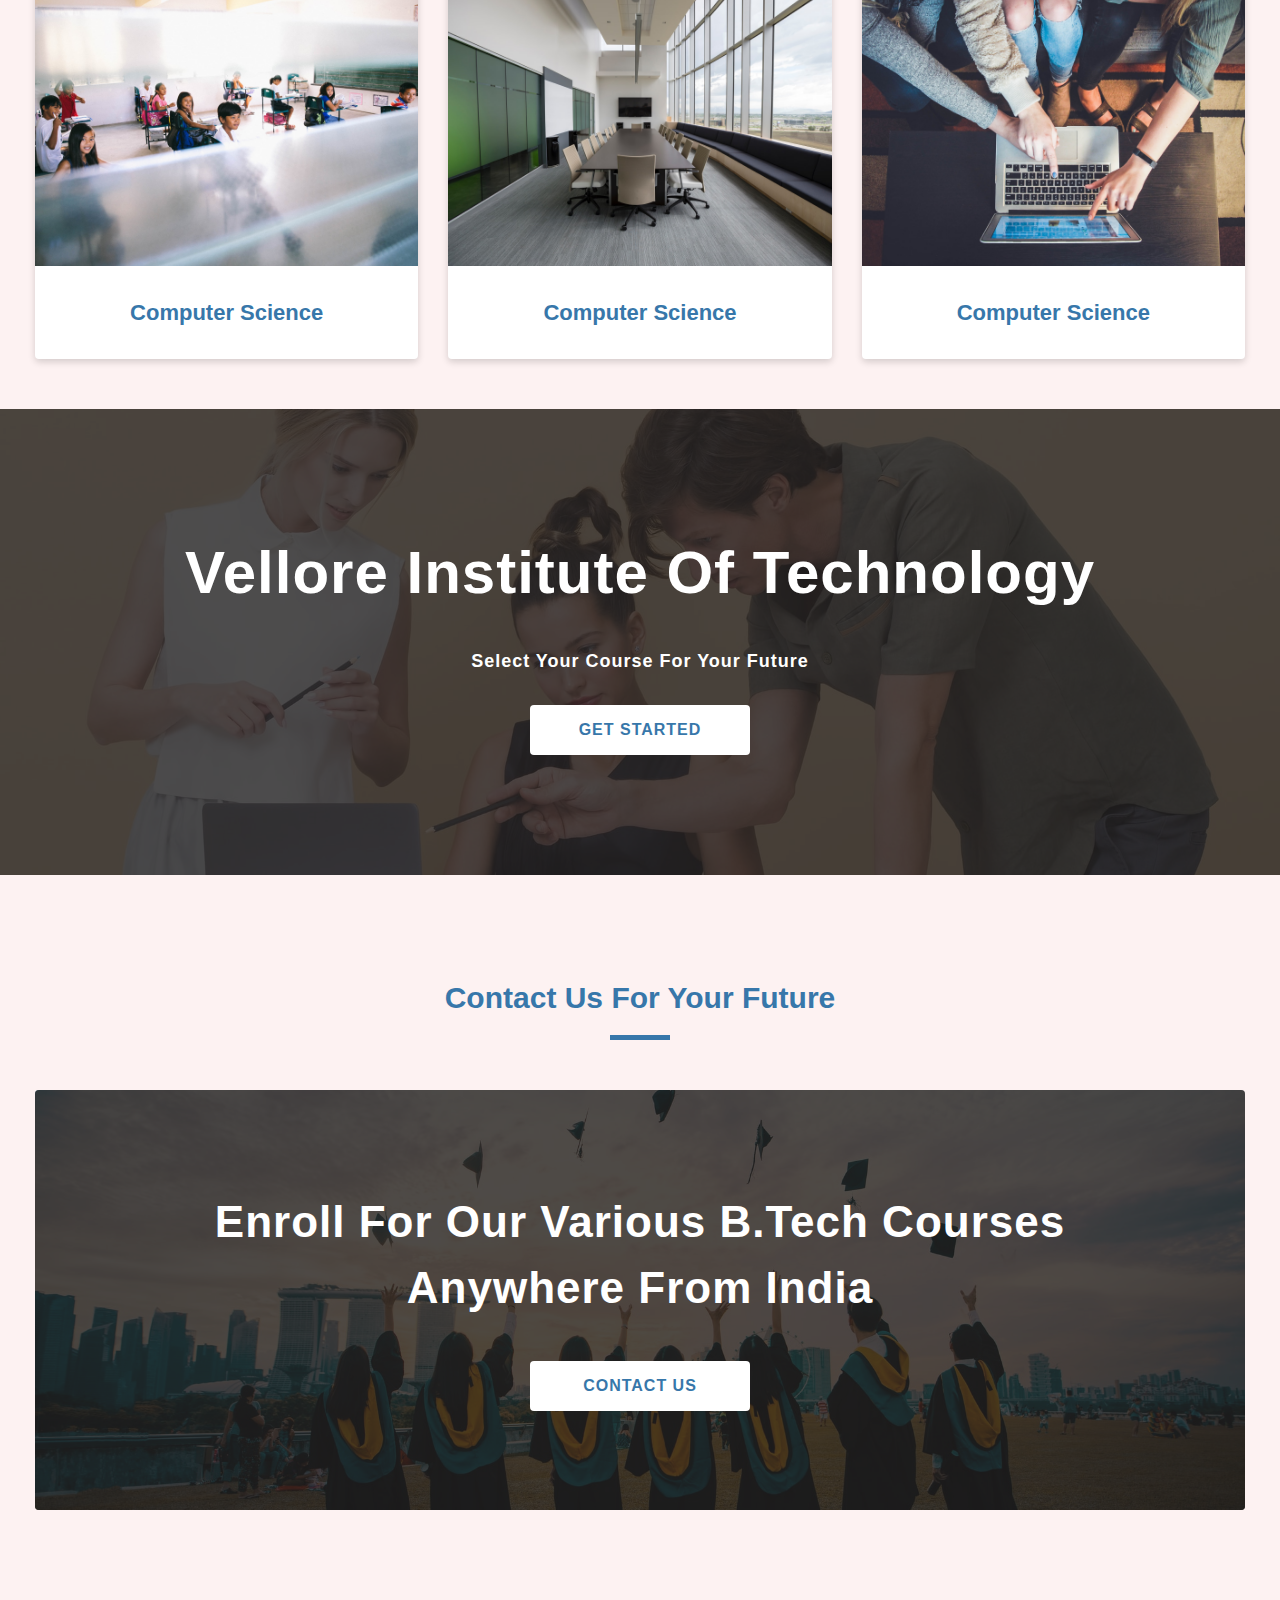
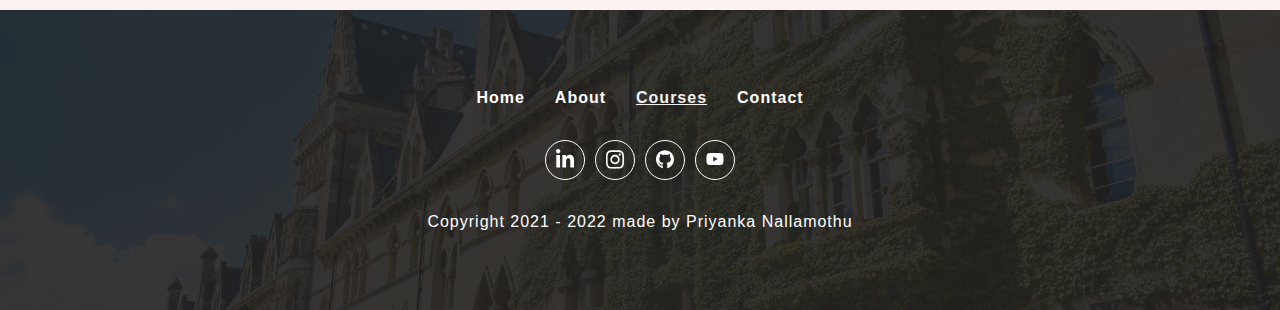
<file: starter/course.html>
<!DOCTYPE html>
<html lang="en">
  <head>
    <meta charset="UTF-8" />
    <meta http-equiv="X-UA-Compatible" content="IE=edge" />
    <meta name="viewport" content="width=device-width, initial-scale=1.0" />
    <link rel="shortcut icon" href="./icons/university.svg" type="image/x-icon">
    <link rel="stylesheet" href="./css/style.css">
    <link rel="stylesheet" href="./css/navbar.css">
    <link rel="stylesheet" href="./css/common.css">
    <link rel="stylesheet" href="./css/sidebar.css">
    <link rel="stylesheet" href="./css/footer.css">
    <title>JavaScript Project Course Page</title>
  </head>
  <body>
    <!-- total 4 separate 4 divs all in one div-->
   <!-- nav section start -->
   <nav class="nav-container">
    <div class="nav-center wrapper">
      <div class="logo-section">
        <a href="./"
          ><img
            src="./icons//university.svg"
            alt="university logo"
            class="logo"
        /></a>
      </div>
      <div class="hamburger">
        <img src="./icons/bars.svg" alt="sidebar button"/>
      </div>
      <div class="nav-links-main">
        <ul class="nav-links">
          <li><a class="nav-link active" href="./">Home</a></li>
          <li><a class="nav-link" href="./about.html">about</a></li>
          <li><a class="nav-link" href="./course.html">courses</a></li>
          <li><a class="nav-link" href="./contact.html">contact</a></li>
        </ul>
      </div>
      <div class="nav-social-links-main">
        <ul class="nav-social-links">
          <li class="nav-social-link">
            <a
              href="https://www.linkedin.com/in/priyankanallamothu"
              target="_blank"
            >
              <img src="./icons/linkedin.svg" alt="linkedin" />
            </a>
          </li>
          <li class="nav-social-link">
            <a
              href="https://www.instagram.com/accounts/emailsignup/"
              target="_blank"
            >
              <img src="./icons/instagram.svg" alt="instagram" />
            </a>
          </li>
          <li class="nav-social-link">
            <a
              href="https://www.youtube.com/"
              target="_blank"
            >
              <img src="./icons/youtube.svg" alt="youtube" />
            </a>
          </li>
          <li class="nav-social-link">
            <a href="https://github.com/priyankagit09" target="_blank">
              <img src="./icons/github.svg" alt="github" />
            </a>
          </li>
        </ul>
      </div>
    </div>
  </nav>
     
     <aside class="sidebar-container">
      <div class="sidebar-center wrapper">
        <div class="side-header">
          <div class="logo-section">
            <a href="#home"
              ><img
                src="./icons//university.svg"
                alt="university logo"
                class="logo"
            /></a>
          </div>
          <div class="close-button">
            <img src="./icons/close.svg" alt="sidebar close" />
          </div>
        </div>
        <div class="sidebar-content">
          <div class="sidebar-links-main paddingTopMobile-fifty">
            <ul class="sidebar-links">
              <li><a class="nav-link active" href="./">Home</a></li>
              <li><a class="nav-link" href="./about.html">about</a></li>
              <li><a class="nav-link" href="./course.html">courses</a></li>
              <li><a class="nav-link" href="./contact.html">contact</a></li>
            </ul>
          </div>
        </div>
      </div>
    </aside>

    
 
 <div class="featured-courses-container light-pink-background">
  <div class="featured-courses-center wrapper">
    <div class="section-title paddingTopDesktop-hundred paddingTopMobile-fifty">
      <h3 class="title">Academic courses</h3>
      <div class="underline"></div>
    </div>
    <section class="featured-coures paddingTopDesktop-hundred paddingBottomDesktop-fifty paddingBottomMobile-fifty three-column-layout paddingTopMobile-fifty">
      <article class="single-course">
        <div class="img-conatiner">
      <img src="./assets/course-1.jpeg" alt="course-one">
    </div>
    <div class="course-title">
      <p>computer science</p>
    </div>  
    </article>
    <article class="single-course">
      <div class="img-conatiner">
    <img src="./assets/course-2.jpeg" alt="course-two">
  </div>
  <div class="course-title">
    <p>computer science</p>
  </div>  
  </article>
  <article class="single-course">
    <div class="img-conatiner">
  <img src="./assets/course-3.jpeg" alt="course-three">
</div>
<div class="course-title">
  <p>computer science</p>
</div>  
</article>
<article class="single-course">
  <div class="img-conatiner">
<img src="./assets/course-4.jpeg" alt="course-four">
</div>
<div class="course-title">
<p>computer science</p>
</div>  
</article>
<article class="single-course">
<div class="img-conatiner">
<img src="./assets/course-5.jpeg" alt="course-five">
</div>
<div class="course-title">
<p>computer science</p>
</div>  
</article>
<article class="single-course">
<div class="img-conatiner">
<img src="./assets/course-6.jpeg" alt="course-six">
</div>
<div class="course-title">
<p>computer science</p>
</div>  
</article>
<article class="single-course">
  <div class="img-conatiner">
  <img src="./assets/course-7.jpeg" alt="course-six">
  </div>
  <div class="course-title">
  <p>computer science</p>
  </div>  
  </article>
  <article class="single-course">
    <div class="img-conatiner">
    <img src="./assets/course-8.jpeg" alt="course-six">
    </div>
    <div class="course-title">
    <p>computer science</p>
    </div>  
    </article>
    <article class="single-course">
      <div class="img-conatiner">
      <img src="./assets/course-9.jpeg" alt="course-six">
      </div>
      <div class="course-title">
      <p>computer science</p>
      </div>  
      </article>
      <article class="single-course">
        <div class="img-conatiner">
        <img src="./assets/course-10.jpeg" alt="course-six">
        </div>
        <div class="course-title">
        <p>computer science</p>
        </div>  
        </article>
        <article class="single-course">
          <div class="img-conatiner">
          <img src="./assets/course-11.jpeg" alt="course-six">
          </div>
          <div class="course-title">
          <p>computer science</p>
          </div>  
          </article>
          <article class="single-course">
            <div class="img-conatiner">
            <img src="./assets/course-12.jpeg" alt="course-six">
            </div>
            <div class="course-title">
            <p>computer science</p>
            </div>  
            </article>
    </section>
    
  </div>
</div>




 
 
 
 
 
 
 
 
 
 
 
 
 
 
 
 
 
 <div class="page-hero-container">
  <div class="page hero">
    <div class="hero-img-component">
      <div class="img-container">
        <img src="./assets/courses-banner.jpeg" alt="university-page">
      </div>
    </div>

    <div class="hero-box">
      <div class="hero-content text-center wrapper">
        <h1 class="heading">Vellore Institute of Technology</h1>
        <p class="small-heading">Select Your Course For Your Future</p>
      
        <div class="button-container">
          <a href="" class="button-primary-light">Get started</a>
        </div>
      </div>

     </div> 
  </div>
 </div>    
            

 
 

  <div class="contact-promotion-container light-pink-background">
    <div class="contact-promotion-center wrapper">
      <div class="section-title paddingTopDesktop-hundred paddingTopMobile-fifty">
        <h3 class="title">contact us for your future</h3>
       <div class="underline"></div>
      </div>
      <section class="contact-promotion paddingTopDesktop-fifty paddingTopMobile-fifty paddingBottomDesktop-hundred paddingBottomMobile-fifty">
        <div class="contact-promo-img">
          <img src="./assets/contact-promotion.jpeg" alt="contact-promotion">
         <div class="contact-info-container text-container">
          <h2 class="contact-heading">enroll for our various b.tech courses anywhere from india</h2>
         <a href="./contact.html" class="button-primary-light">Contact us</a> 
        </div>


        </div>
      </section>
    </div>
  </div> 











     <footer class="footer-container">
     <div class="footer-center wrapper">
      <div class="footer-links-main">
        <ul class="footer-links">
          <li><a href="./" class="footer-link">Home</a></li>
          <li><a href="./" class="footer-link">About</a></li>
          <li><a href="./" class="footer-link active">Courses</a></li>
          <li><a href="./" class="footer-link">Contact</a></li>
     
          
        </ul>
      </div>

       <div class="social-links-main">
        <ul class="social-links">
          <li class="social-link"><a href="#"><img src="./icons/linkedin.svg" alt="instagram"/></a></li>
          <li class="social-link"><a href="#"><img src="./icons/instagram.svg" alt="linkedin"/></a></li>
          <li class="social-link"><a href="#"><img src="./icons/github.svg" alt="github"/></a></li>
          <li class="social-link"><a href="#"><img src="./icons/youtube.svg" alt="youtube"/></a></li>
         
        </ul>
       </div>

     <div class="footer-copy-right">
      <p>Copyright 2021 - <span class="copyright-date">2022</span>
      made by Priyanka Nallamothu
      </p>
     </div>
     </div>
     </footer>
   <script src="./js/app.js"></script>
  </body>
</html>
</file>
<file: starter/css/style.css>
:root {
  --clr-primary: #3777aa;
  --clr-primary-light: #2284d3;
  --clr-white: #ffffff;
  --clr-white-light: #f0f0f0;
  --clr-shadow: #00000029;
  --clr-black: #333333;
  --clr-black-30: rgba(34, 32, 32, 0.3);
  --clr-black-80: #222020cc;
  --clr-black-90: #212020e6;
  --clr-pink-light: #fdf2f2;
  --clr-blue-light: #f2fdfb;

  --transition: all 0.3s linear;
  --box-shadow-light: 0px 3px 7px var(--clr-shadow);
  --box-shadow-dark: 0px 3px 7px var(--clr-black-30);
  --font-family: Arial, Helvetica, sans-serif;
  --radius: 4px;
}

* {
  margin: 0px;
  padding: 0px;
  box-sizing: border-box;
}

.wrapper {
  width: 100%;
  padding-left: 20px;
  padding-right: 20px;
  max-width: 1250px;
  margin-left: auto;
  margin-right: auto;
}

.display-block {
  display: block !important;
}

.text-container {
  max-width: 1000px;
  margin-left: auto;
  margin-right: auto;
}

.text-center {
  text-align: center;
}

.text-left {
  text-align: left;
}

.text-right {
  text-align: right;
}

ul {
  list-style-type: none;
}

.section-title .title {
  font-size: 30px;
  font-weight: bold;
  margin-bottom: 15px;
  text-align: center;
  text-transform: capitalize;
  color: var(--clr-primary);
}

.section-title .underline {
  width: 60px;
  height: 5px;
  background: var(--clr-primary);
  margin-left: auto;
  margin-right: auto;
}

@media screen and (max-width: 991px) {
  .full-width-mobile {
    width: 100%;
  }
}

@media screen and (min-width: 992px) {
  .full-width-desktop {
    width: 100%;
  }
}

.light-pink-background {
  background: var(--clr-pink-light);
}

.light-blue-background {
  background: var(--clr-blue-light);
}

/* buttons & inputs */
.button-primary-dark,
.button-primary-light {
  font-weight: bold;
  border: none;
  border: none;
  cursor: pointer;
  height: 45px;
  transition: var(--transition);
  font-size: 16px;
  text-transform: uppercase;
  letter-spacing: 1px;
  padding-left: 20px;
  padding-right: 20px;
  min-width: 200px;
  display: inline-flex;
  justify-content: center;
  align-items: center;
  border-radius: var(--radius);
}

.button-primary-dark {
  background: var(--clr-primary);
  color: var(--clr-white);
}

.button-primary-light {
  background: var(--clr-white);
  color: var(--clr-primary);
}

.button-primary-dark:hover {
  background: var(--clr-primary-light);
}

.button-primary-light:hover {
  background: var(--clr-white-light);
}

.primary-input,
.primary-textarea {
  height: 45px;
  font-size: 16px;
  line-height: 25px;
  padding-left: 15px;
  padding-right: 15px;
  border-radius: 2px;
  border: 1px solid var(--clr-shadow);
  background: var(--clr-white);
  letter-spacing: 1px;
  font-family: var(--font-family);
}

body {
  color: var(--clr-black);
  background: var(--clr-white);
  font-family: var(--font-family);
  line-height: 1.5;
}

.primary-textarea {
  height: unset;
  padding-top: 15px;
  padding-bottom: 15px;
  resize: vertical;
  /* only width will increase not height */
}



@media screen and (min-width: 769px) {

  .button-primary-dark,
  .button-primary-light {
    height: 50px;
    min-width: 220px;
  }

  .primary-input {
    height: 50px;
  }
}

a {
  text-decoration: none;
}



@keyframes bounceAnimation {
  0% {
    transform: scale(0.8);
  }
  100% {
    transform: scale(1.02);
  }
}

.each-facility {
  width: 100%;
  height: 100%;
  background: var(--clr-white);
  box-shadow: var(--box-shadow-light);
  border-radius: var(--radius);
  transition: var(--transition);

}
.each-facility:hover {
  transform: translateY(-2px) scale(1.02);
  box-shadow: var(--box-shadow-dark);
}

.each-facility .img-conatiner {
  aspect-ratio: 355/250;
  overflow: hidden;
}
@media screen and (min-width: 992px) {
  .each-facility .img-conatiner {
    aspect-ratio: 396/300;
  }
}

.each-facility .img-conatiner img {
  width: 100%;
  height: 100%;
  object-fit: cover;
  border-top-left-radius: var(--radius);
  border-top-right-radius: var(--radius);
  transition: var(--transition);
}
.each-facility .facility-title {
  font-size: 22px;
  color: var(--clr-primary);
  text-transform: capitalize;
  letter-spacing: 1px;
}

.facility-info .facility-desc {
  font-size: 16px;
  letter-spacing: 1px;
  padding-left: 10px;
  padding-right: 10px;
  margin-top: 25px;
  display: --webkit-box;
  -webkit-line-clamp: 3;
  -webkit-box-orient: vertical;
  overflow: hidden;
  padding-left: 10px;
  padding-right: 10px;
}
</file>
<file: starter/css/navbar.css>
.nav-container {
  background: var(--clr-black-90);
  width: 100%;
  min-height: 50px;
  display: flex;
  justify-content: center;
  align-items: center;
  top: -70px;
}
.nav-container.sticky-nav {
  position: fixed;
  top: 0;
  left: 0;
  z-index: 9;
  transform: translateY(0%);
  transition: var(--transition);
}
.nav-center {
  display: grid;
  grid-template-columns: repeat(2, 1fr);
  align-items: center;
  justify-content: center;
  width: 100%;
}
.nav-links-main {
  display: none;
}
.nav-container .logo-section {
  width: 30px;
}
.nav-container .hamburger {
  width: 25px;
  display: flex;
  justify-self: flex-end;
}
.nav-social-links-main {
  display: none;
}
@media screen and (min-width: 992px) {
  .nav-container {
    min-height: 70px;
  }
  .nav-center {
    grid-template-columns: repeat(3, 1fr);
  }
  .nav-container .logo-section {
    width: 50px;
    cursor: pointer;
  }
  .nav-container .hamburger {
    display: none;
  }
  .nav-container .nav-links-main {
    display: flex;
  }
  .nav-container .nav-links {
    display: flex;
    column-gap: 30px;
  }
  .nav-container .nav-link {
    font-size: 16px;
    color: var(--clr-white);
    font-weight: bold;
    text-transform: capitalize;
    letter-spacing: 1px;
    padding: 5px 10px;
    border-radius: var(--radius);
  }
  .nav-container .nav-link.active,
  .nav-container .nav-link:hover {
    transition: var(--transition);
    background: var(--clr-white-light);
    color: var(--clr-black);
  }
  .nav-social-links-main {
    display: flex;
    justify-content: flex-end;
  }
  .nav-social-links-main .nav-social-links {
    display: flex;
    justify-content: center;
    align-items: center;
    column-gap: 10px;
  }
  .nav-social-links-main .nav-social-link {
    width: 30px;
    height: 30px;
    border-radius: 50%;
    border: 1px solid var(--clr-white);
    display: flex;
    justify-content: center;
    align-items: center;
  }
  .nav-social-links-main .nav-social-link:hover {
    transition: var(--transition);
    transform: translateY(-3px);
  }
  .nav-social-links-main img {
    width: 14px;
  }
}
</file>
<file: starter/css/common.css>
@media screen and (max-width: 991px) {
    .paddingTopMobile-ten {
      padding-top: 10px !important;
    }
    .paddingTopMobile-twenty {
      padding-top: 20px !important;
    }
    .paddingTopMobile-thirty {
      padding-top: 30px !important; 
    }
    .paddingTopMobile-fourty {
      padding-top: 40px !important;
    }
    .paddingTopMobile-fifty {
      padding-top: 50px !important;
    }
    .paddingBottomMobile-ten {
      padding-bottom: 10px !important;
    }
    .paddingBottomMobile-twenty {
      padding-bottom: 20px !important;
    }
    .paddingBottomMobile-thirty {
      padding-bottom: 30px !important;
    }
    .paddingBottomMobile-forty {
      padding-bottom: 40px !important;
    }
    .paddingBottomMobile-fifty {
      padding-bottom: 50px !important;
    }
  }
  @media screen and (min-width: 992px) {
    .paddingTopDesktop-ten {
      padding-top: 10px !important;
    }
    .paddingTopDesktop-twenty {
      padding-top: 20px !important;
    }
    .paddingTopDesktop-thirty {
      padding-top: 30px !important;
    }
    .paddingTopDesktop-fourty {
      padding-top: 40px !important;
    }
    .paddingTopDesktop-fifty {
      padding-top: 50px !important;
    }
    .paddingTopDesktop-sixty {
      padding-top: 60px !important;
    }
    .paddingTopDesktop-seventy {
      padding-top: 70px !important;
    }
    .paddingTopDesktop-eighty {
      padding-top: 80px !important;
    }
    .paddingTopDesktop-ninety {
      padding-top: 90px !important;
    }
    .paddingTopDesktop-hundred {
      padding-top: 100px !important;
    }
    .paddingBottomDesktop-ten {
      padding-bottom: 10px !important;
    }
    .paddingBottomDesktop-twenty {
      padding-bottom: 20px !important;
    }
    .paddingBottomDesktop-thirty {
      padding-bottom: 30px !important;
    }
    .paddingBottomDesktop-fourty {
      padding-bottom: 40px !important;
    }
    .paddingBottomDesktop-fifty {
      padding-bottom: 50px !important;
    }
    .paddingBottomDesktop-sixty {
      padding-bottom: 60px !important;
    }
    .paddingBottomDesktop-seventy {
      padding-bottom: 70px !important;
    }
    .paddingBottomDesktop-eighty {
      padding-bottom: 80px !important;
    }
    .paddingBottomDesktop-ninety {
      padding-bottom: 90px !important;
    }
    .paddingBottomDesktop-hundred {
      padding-bottom: 100px !important;
    }
  }
  


  
.page-hero-container {
  width: 100%;
}

.page-hero-container .hero-img-component {
   aspect-ratio: 375/220;
   overflow: hidden;
}


.page-hero-container .img-container, .page-hero-container img {
  width: 100%;
  height: 100%;
  object-fit: cover;
}

.hero-box {
  background-color: var(--clr-primary);
  min-height: 300px;
  display: flex;
  justify-content: center;
  align-items: center;
  width: 100%;
}

.hero-content {
  display: flex;
  flex-direction: column;
  row-gap: 30px;
  

}
.page-hero-container .heading {
  color: var(--clr-white);
  font-size: 24px;
  letter-spacing: 1px;
  text-transform: capitalize;
}
.page-hero-container .desc {
  color: var(--clr-white);
  font-size: 16px;
  letter-spacing: 1px;
  text-transform: bold;
}
.small-heading {
  color: var(--clr-white);
  font-size: 18px;
  letter-spacing: 1px;
  
  font-weight: bold;
}

@media screen and (min-width: 992px) {
  .page-hero-container {
    position: relative;
  }

  
  .page-hero-container .hero-img-component {
    aspect-ratio: 1920/700;
    
 }

 .home-page.page-hero-container .hero-img-component {
  aspect-ratio: 1920/1080;
 
}
 .page-hero-container .hero-img-component::before {
  position: absolute;
  content: "";
  width: 100%;
  height: 100%;
  top:0;
  left: 0;
  background-color: var(--clr-black-80);
  
}
  .page-hero-container .hero-box {
    position: absolute;
    top: 50%;
    left: 50%;
    transform: translate(-50%,-50%);
    background-color: transparent;
  }
  .page-hero-container .heading {
    font-size: 60px;
  }
  
  .page-hero-container .home-button {
    animation: bounceAnimation linear 3s infinite alternate;
  }

}
.contact-promotion {
  width: 100%;
}

.contact-promotion .contact-promo-img {
  position: relative;
  aspect-ratio: 335/400;
  overflow: hidden;
  border-radius: var(--radius);
}
.contact-promo-img img {
  width: 100%;
  height: 100%;
  object-fit: cover;
}

.contact-promotion .contact-promo-img::before {
  position: absolute;
  content: "";
  width: 100%;
  height: 100%;
  top: 0;
  left: 0;
  background-color: var(--clr-black-80);

}  
.contact-promotion .contact-info-container {
  position: absolute;
  width: 100%;
  height: 100%;
  top: 50%;
  left: 50%;
  transform: translate(-50%, -50%);
  display: flex;
  flex-direction: column;
  justify-content: center;
  align-items: center;
  row-gap: 40px;
}

.contact-heading {
  font-size: 30px;
  color: var(--clr-white);
  letter-spacing: 1px;
  text-transform: capitalize; 
  text-align: center;
}
@media screen and (min-width: 992px) {
  .contact-promotion .contact-promo-img {
  
    aspect-ratio: 1259/437;
   
  }
  .contact-heading {
    font-size: 44px;
  }
}

.single-course {
  width: 100%;
  background: var(--clr-white);
  height: 100%;
  box-shadow: var(--box-shadow-light);
  border-radius: var(--radius);
  transition: var(--transition);
}

.single-course:hover {
  transform: translateY(-2px) ;
  box-shadow: var(--box-shadow-dark);
}

.single-course .img-conatiner {
  aspect-ratio: 355/250;
  overflow: hidden;
}
.single-course .img-conatiner img{
   width: 100%;
   height: 100%;
   object-fit: cover;
   border-top-left-radius: var(--radius);
   border-top-right-radius: var(--radius);
   transition: var(--transition);
}
.single-course .course-title p {
       font-size: 22px;
       text-transform: capitalize;
       font-weight: bold;
       text-align: center;
       color: var(--clr-primary);
       padding-left: 10px;
       padding-right: 10px;
       margin-top: 30px;
       margin-bottom: 30px;
}

@media screen and (min-width: 992px) {
  .single-course .img-conatiner {
    aspect-ratio: 396/300;
  }
  .single-course:hover img {
    transform: scale(1.05) rotateZ(2deg);
    
  }
}

.three-column-layout {
  display: grid;
  grid-template-columns: 1fr;
  gap: 30px;
}

@media screen and (min-width: 768px) {
  .three-column-layout {
    
    grid-template-columns: 1fr 1fr;
  
  }
}

@media screen and (min-width: 992px) {
  .three-column-layout {
    
    grid-template-columns: 1fr 1fr 1fr;
  
  }
}
</file>
<file: starter/css/sidebar.css>
.sidebar-container {
  width: 100%;
  background: var(--clr-black);
  position: fixed;
  top: 0;
  left: -100%;
  height: 100vh;
  transition: var(--transition);
  /* transform: translateX(-100%); */
  opacity: 0;
  z-index: 10;
}
.sidebar-container.show-sidebar {
  opacity: 1;
  /* transform: translateX(0%); */
  left: 0%;
}
.sidebar-container .logo-section {
  width: 30px;
}
.sidebar-container .close-button {
  width: 25px;
  cursor: pointer;
}
.sidebar-container .side-header {
  width: 100%;
  height: 50px;
  display: flex;
  justify-content: space-between;
  align-items: center;
}
.sidebar-container .sidebar-content {
  width: 100%;
  height: 100%;
  display: flex;
  justify-content: center;
}
.sidebar-container .sidebar-links {
  display: flex;
  flex-direction: column;
  align-items: center;
  row-gap: 30px;
}
.sidebar-container .sidebar-links .nav-link {
  color: var(--clr-white);
  font-weight: bold;
  letter-spacing: 1px;
  text-transform: capitalize;
  padding: 5px 10px;
  border-radius: var(--radius);
}
.sidebar-container .sidebar-content .nav-link.active {
  background: var(--clr-white-light);
  color: var(--clr-black);
}
</file>
<file: starter/css/footer.css>
.footer-container {
    width: 100%;
    min-height: 300px;
    background: url("./../assets/footer-img.jpeg") no-repeat center/cover;
    position: relative;
    z-index: 1;
    display: flex;
    justify-content: center;
    align-items: center;
  }
  .footer-container::before {
    content: "";
    position: absolute;
    top: 0;
    left: 0;
    width: 100%;
    height: 100%;
    background: var(--clr-black-90);
    z-index: -1;
  }
  .footer-container .footer-center {
    display: flex;
    flex-direction: column;
    row-gap: 30px;
  }
  .footer-container .footer-links {
    display: flex;
    justify-content: center;
    column-gap: 30px;
    align-items: center;
  }
  .footer-container .footer-link {
    font-size: 16px;
    color: var(--clr-white);
    text-transform: capitalize;
    letter-spacing: 1px;
    font-weight: bold;
  }
  .footer-container .footer-link:hover,
  .footer-container .footer-link.active {
    color: var(--clr-white-light);
    text-decoration: underline;
    transition: var(--transition);
  }
  .footer-container .social-links {
    display: flex;
    justify-content: center;
    align-items: center;
    column-gap: 10px;
    
  }
  .footer-container .social-link {
    width: 40px;
    height: 40px;
    border-radius: 50%;
    border: 1px solid var(--clr-white);
    display: flex;
    justify-content: center;
    align-items: center;
  }
  .footer-container .social-link:hover {
    transition: var(--transition);
    transform: translateY(-3px);
  }
  .footer-container .social-link img {
    width: 18px;
    padding-top: 5px;
  }
  .footer-copy-right p {
    color: var(--clr-white);
    font-size: 16px;
    text-align: center;
    letter-spacing: 1px;
    line-height: 24px;
  }
</file>
<file: starter/css/home.css>
.each-campus {
    width: 100%;
    background: var(--clr-white);
    height: 100%;
    border-radius: var(--radius);
    box-shadow: var(--box-shadow-light);
    transition: var(--transition);
  }
  .each-campus:hover {
    transform: translateY(-2px) scale(1.02);
    box-shadow: var(--box-shadow-dark)
  }
  
  .each-campus .img-conatiner {
     aspect-ratio: 355/250;
     position: relative;
  }
  
  
  .each-campus .img-conatiner .share-icon-campus{
    width: 50px;
    height:50px;
    position: absolute;
    bottom: 0%;
    left: 50%;
    transform: translate(-50%, 50%);
    border-radius: 50%;
    background-color: var(--clr-white);
    display: flex;
    justify-content: center;
    align-items: center;
    padding: 10px;
    transition: var(--transition);
    border: 7px solid var(--clr-pink-light);
  }
  .each-campus .img-conatiner img{
    width: 100%;
    height: 100%;
    object-fit: cover;
    border-top-left-radius: var(--radius);
    border-top-right-radius: var(--radius);
    
  
  } 
  
  .each-campus .campus-info {
    margin-top: 50px;
    margin-bottom: 30px;
    padding-left: 10px;
    padding-bottom: 10px;
  }
  
  .each-campus .campus-info .campus-title {
    font-size: 22px;
    text-transform: capitalize;
    color: var(--clr-primary);
    letter-spacing: 1px;
  }
  
  .each-campus .desc {
    font-size: 16px;
    margin-top: 25px;
    margin-bottom: 25px;
    letter-spacing: 1px;
    display: -webkit-box;
    -webkit-line-clamp: 3;
    -webkit-box-orient: vertical;
    overflow: hidden;
    padding-left: 10px;
    padding-right: 10px;
  }
  
  .each-campus .address {
    font-size: 16px;
    margin-top: 25px;
    margin-bottom: 25px;
    letter-spacing: 1px;
    color: var(--clr-primary);
    text-transform: capitalize;
   
  }
  
  @media screen and (min-width: 992px) {
    .each-campus .img-conatiner {
      aspect-ratio: 396/250 ;
    }
  }
</file>
<file: starter/css/single-featured.css>
.single-featured-container {
    width: 100%;
  }
  .single-featured-container .single-featured-image {
    width: 100%;
    aspect-ratio: 355/300;
    overflow: hidden;
    border-radius: var(--radius);
  }
  .single-featured-image img {
    width: 100%;
    height: 100%;
    border-radius: var(--radius);
    object-fit: cover;
  }
  .single-featured-text-component .about-info {
    display: flex;
    flex-direction: column;
    gap: 30px;
  }
  .single-featured-text-component .about-info p {
    font-size: 16px;
    letter-spacing: 1px;
  }
  .single-featured-text-component .contact-us-form {
    display: flex;
    flex-direction: column;
    gap: 30px;
    align-items: flex-start;
  }
  @media screen and (min-width: 992px) {
    .single-featured {
      display: flex;
      align-items: center;
      justify-content: space-between;
    }
    .single-featured-container.reverse-content .single-featured {
      flex-direction: row-reverse;
    }
    .single-featured-image,
    .single-featured-text-component {
      flex: 0 0 calc(50% - 30px);
    }
    .single-featured-container .single-featured-image {
      aspect-ratio: 625/550;
    }
  }
</file>
